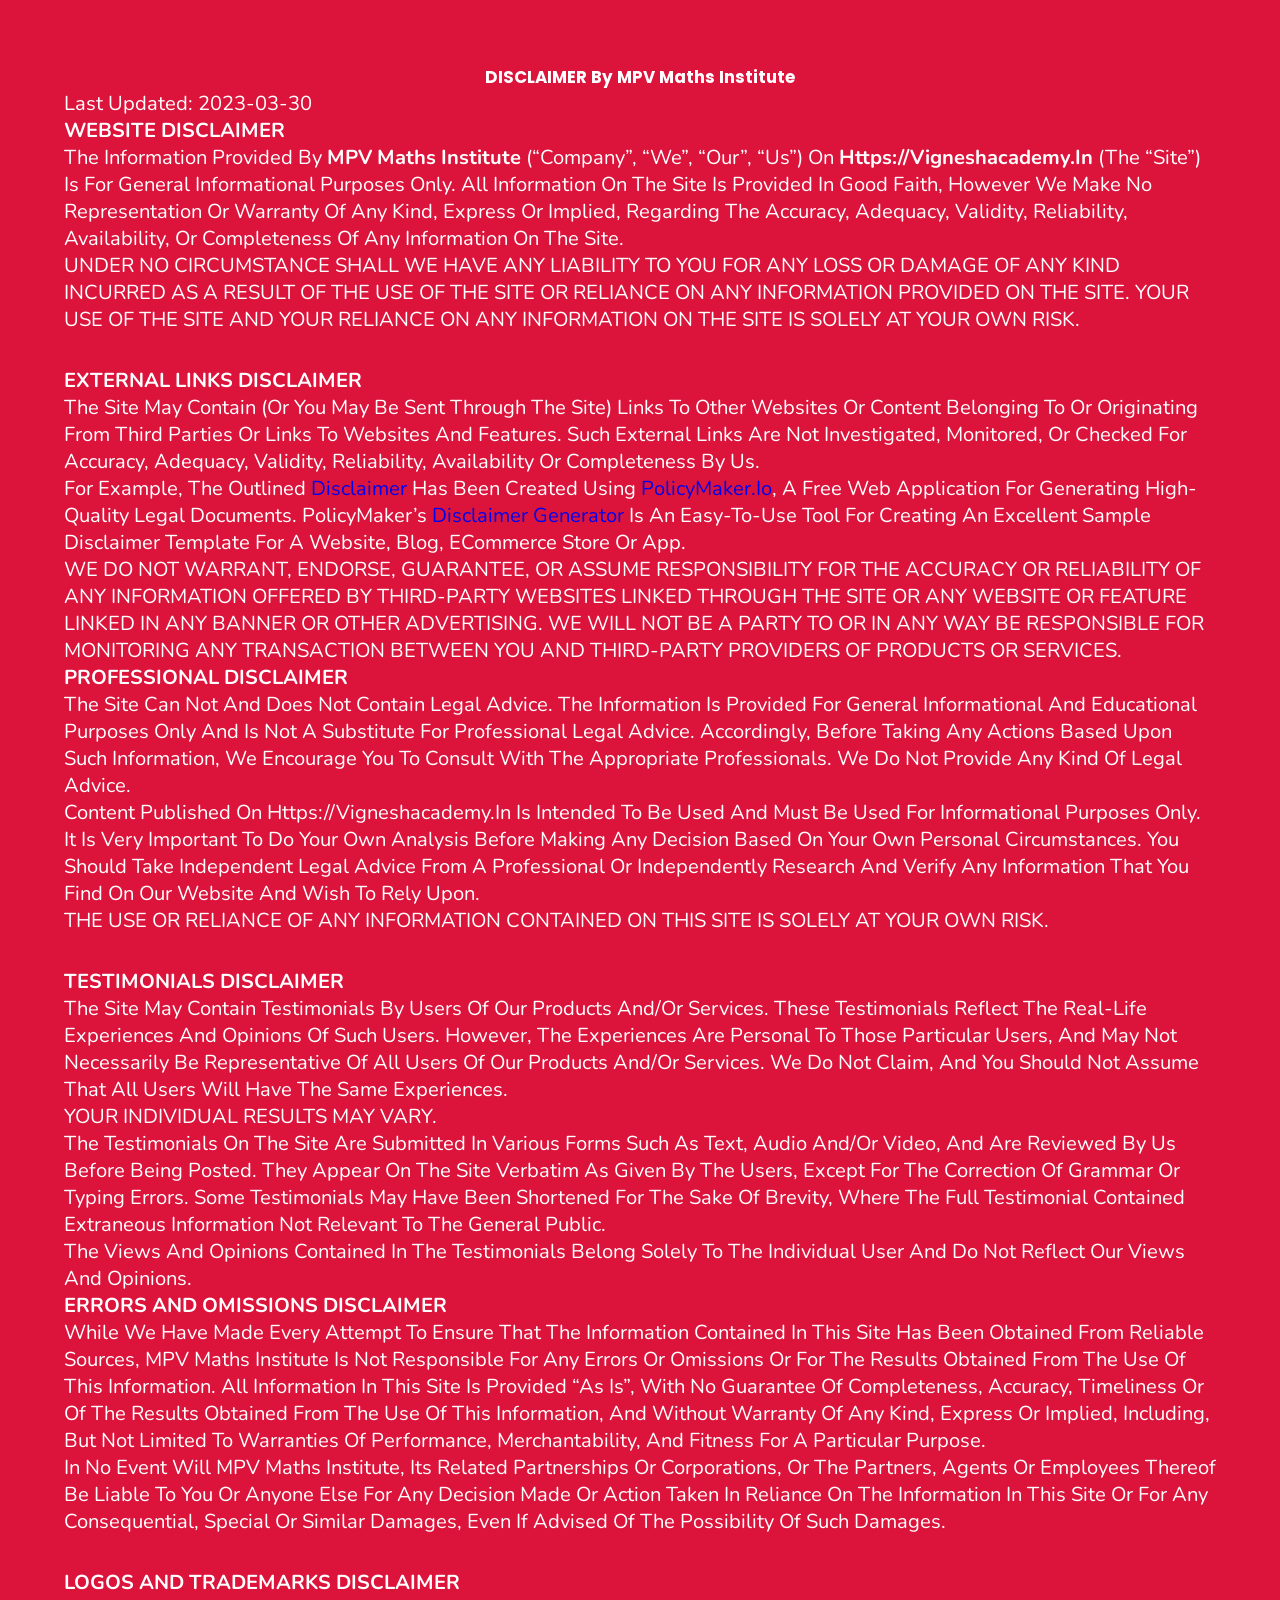
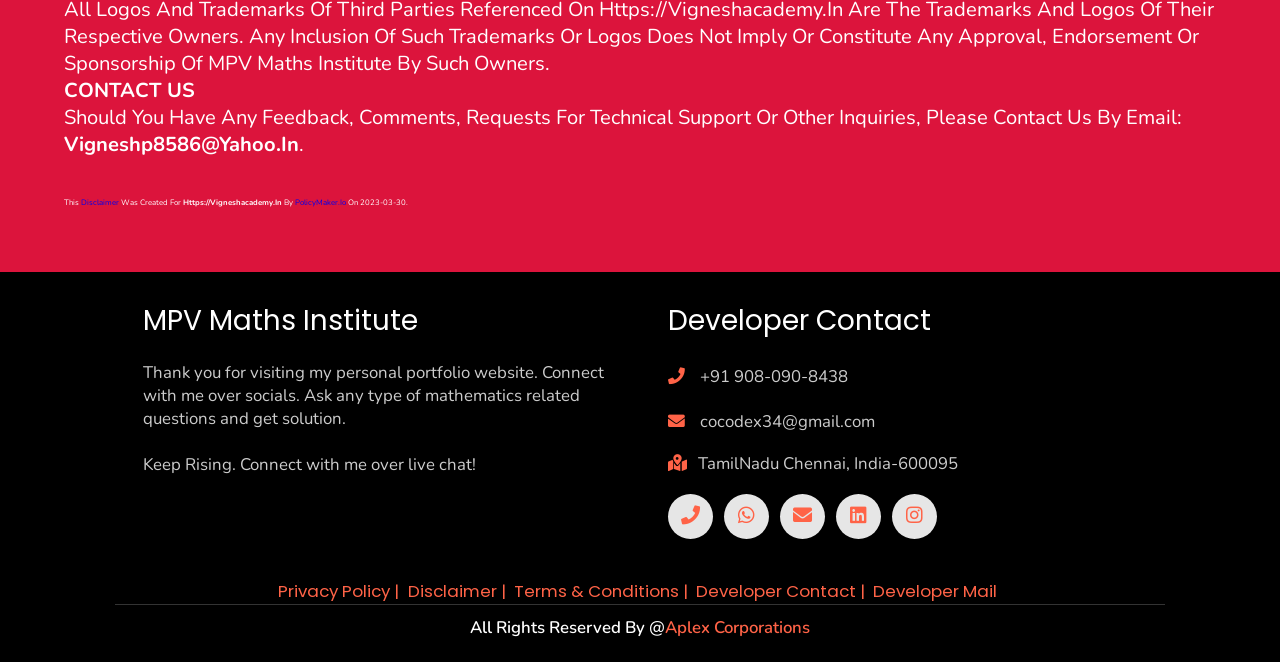
<file: Disclaimer.html>
<!DOCTYPE html>
<html lang="en">
<head>
    <meta charset="UTF-8">
    <meta http-equiv="X-UA-Compatible" content="IE=edge">
    <meta name="viewport" content="width=device-width, initial-scale=1.0">
    <title>Disclaimer Page</title>
    <link rel="stylesheet" href="style.css">
    <link rel="stylesheet" href="https://cdnjs.cloudflare.com/ajax/libs/font-awesome/5.15.3/css/all.min.css"/>
    <link rel="icon" href="images/favicon.ico">

    <style>
        .dis-main{
            padding:5%;
            background-color:crimson;
            color: #fff;
        }
        
    </style>
</head>
<body>
    <div class="dis-main">
        <h2 style="text-align: center;"><b>DISCLAIMER by MPV Maths Institute</b></h2>
        <p>Last updated: 2023-03-30</p>
        <p><b>WEBSITE DISCLAIMER</b></p>
        <p>The information provided by <b>MPV Maths Institute</b> (“Company”, “we”, “our”, “us”) on <b>https://vigneshacademy.in</b> (the “Site”) is for general informational purposes only. All information on the Site is provided in good faith, however we make no representation or warranty of any kind, express or implied, regarding the accuracy, adequacy, validity, reliability, availability, or completeness of any information on the Site.</p>
        <p>UNDER NO CIRCUMSTANCE SHALL WE HAVE ANY LIABILITY TO YOU FOR ANY LOSS OR DAMAGE OF ANY KIND INCURRED AS A RESULT OF THE USE OF THE SITE OR RELIANCE ON ANY INFORMATION PROVIDED ON THE SITE. YOUR USE OF THE SITE AND YOUR RELIANCE ON ANY INFORMATION ON THE SITE IS SOLELY AT YOUR OWN RISK.</p>
        <br>
        <br>
        <p><b>EXTERNAL LINKS DISCLAIMER</b></p>
        <p>The Site may contain (or you may be sent through the Site) links to other websites or content belonging to or originating from third parties or links to websites and features. Such external links are not investigated, monitored, or checked for accuracy, adequacy, validity, reliability, availability or completeness by us.</p>
        <p>For example, the outlined <a href="https://policymaker.io/disclaimer/">Disclaimer</a> has been created using <a href="https://policymaker.io/">PolicyMaker.io</a>, a free web application for generating high-quality legal documents. PolicyMaker’s <a href="https://policymaker.io/disclaimer/">disclaimer generator</a> is an easy-to-use tool for creating an excellent sample Disclaimer template for a website, blog, eCommerce store or app.</p>
        <p>WE DO NOT WARRANT, ENDORSE, GUARANTEE, OR ASSUME RESPONSIBILITY FOR THE ACCURACY OR RELIABILITY OF ANY INFORMATION OFFERED BY THIRD-PARTY WEBSITES LINKED THROUGH THE SITE OR ANY WEBSITE OR FEATURE LINKED IN ANY BANNER OR OTHER ADVERTISING. WE WILL NOT BE A PARTY TO OR IN ANY WAY BE RESPONSIBLE FOR MONITORING ANY TRANSACTION BETWEEN YOU AND THIRD-PARTY PROVIDERS OF PRODUCTS OR SERVICES.</p>
        <p><b>PROFESSIONAL DISCLAIMER</b></p><p>The Site can not and does not contain legal advice. The information is provided for general informational and educational purposes only and is not a substitute for professional legal advice. Accordingly, before taking any actions based upon such information, we encourage you to consult with the appropriate professionals. We do not provide any kind of legal advice.</p> <p>Content published on https://vigneshacademy.in is intended to be used and must be used for informational purposes only. It is very important to do your own analysis before making any decision based on your own personal circumstances. You should take independent legal advice from a professional or independently research and verify any information that you find on our Website and wish to rely upon. </p><p>THE USE OR RELIANCE OF ANY INFORMATION CONTAINED ON THIS SITE IS SOLELY AT YOUR OWN RISK.</p>
         <br>
         <br>
        <p><b>TESTIMONIALS DISCLAIMER</b></p><p>The Site may contain testimonials by users of our products and/or services. These testimonials reflect the real-life experiences and opinions of such users. However, the experiences are personal to those particular users, and may not necessarily be representative of all users of our products and/or services. We do not claim, and you should not assume that all users will have the same experiences.</p> <p>YOUR INDIVIDUAL RESULTS MAY VARY.</p> <p>The testimonials on the Site are submitted in various forms such as text, audio and/or video, and are reviewed by us before being posted. They appear on the Site verbatim as given by the users, except for the correction of grammar or typing errors. Some testimonials may have been shortened for the sake of brevity, where the full testimonial contained extraneous information not relevant to the general public.</p> <p>The views and opinions contained in the testimonials belong solely to the individual user and do not reflect our views and opinions.</p>
        <p><b>ERRORS AND OMISSIONS DISCLAIMER</b></p>
        <p>While we have made every attempt to ensure that the information contained in this site has been obtained from reliable sources, MPV Maths Institute is not responsible for any errors or omissions or for the results obtained from the use of this information. All information in this site is provided “as is”, with no guarantee of completeness, accuracy, timeliness or of the results obtained from the use of this information, and without warranty of any kind, express or implied, including, but not limited to warranties of performance, merchantability, and fitness for a particular purpose.</p> <p>In no event will MPV Maths Institute, its related partnerships or corporations, or the partners, agents or employees thereof be liable to you or anyone else for any decision made or action taken in reliance on the information in this Site or for any consequential, special or similar damages, even if advised of the possibility of such damages.</p>
        <br>
        <br>
        <p><b>LOGOS AND TRADEMARKS DISCLAIMER</b></p>
        <p>All logos and trademarks of third parties referenced on https://vigneshacademy.in are the trademarks and logos of their respective owners. Any inclusion of such trademarks or logos does not imply or constitute any approval, endorsement or sponsorship of MPV Maths Institute by such owners.</p>
        <p><b>CONTACT US</b></p>
        <p>Should you have any feedback, comments, requests for technical support or other inquiries, please contact us by email: <b>vigneshp8586@yahoo.in</b>.</p>
        <p style="margin-top: 5em; font-size: 0.7em;">This <a href="https://policymaker.io/disclaimer/">Disclaimer</a> was created for <b>https://vigneshacademy.in</b> by <a href="https://policymaker.io">PolicyMaker.io</a> on 2023-03-30.</p>
         
    </div>
    
     <!-- footer section starts -->
<section class="footer">

    <div class="box-container">
  
        <div class="box">
            <h3>MPV Maths Institute</h3>
            <p class="foot-text">Thank you for visiting my personal portfolio website. Connect with me over socials. Ask any type of mathematics related questions and get solution. <br/> <br/> Keep Rising. Connect with me over live chat!</p>
        </div>
  
        <div class="box box-2">
            <h3>Developer contact</h3>
            <a href="tel:+919080908438"><p> <i class="fas fa-phone"></i>  +91 908-090-8438</p></a>
            <a href="mailto:cocodex34@gmail.com"><p> <i class="fas fa-envelope"></i>  cocodex34@gmail.com</p></a>
            <p> <i class="fas fa-map-marked-alt"></i>TamilNadu Chennai, India-600095</p>
            <div class="share">
                <a href="tel:+919080908438" class="fas fa-phone" aria-label="phone" target="_blank"></a>
                <a href="https://wa.me/+919080908438" class="fab fa-whatsapp" aria-label="fa-whatsapp" target="_blank"></a>
                <a href="mailto:cocodex34@gmail.com" class="fas fa-envelope" aria-label="Mail" target="_blank"></a>
                <a href="https://www.linkedin.com/in/s-mohammed-usaith-abbas-43a419234/" class="fab fa-linkedin" aria-label="LinkedIn" target="_blank"></a>
                <a href="https://instagram.com/aplex_corporations" class="fab fa-instagram" aria-label="instagram" target="_blank"></a>

            </div>
        </div>
    </div>
    <div class="" style="text-align:center">
        <a href="privacy-policy.html" class="foota">Privacy Policy <span class="footline">|</span> </a>
        <a href="Disclaimer.html" class="foota">Disclaimer <span class="footline">|</span></a>
        <a href="Terms&Conditions.html" class="foota">Terms & Conditions <span class="footline">|</span></a>
        <a href="https://wa.me/+919080908438" class="foota">Developer Contact <span class="footline">|</span></a>
        <a href="mailto:cocodex34@gmail.com" class="foota">Developer Mail </a>
      </div>
  
    <h1 class="credit">All rights reserved by @<a href="https://www.linkedin.com/groups/14197904/">Aplex Corporations</a></h1>
    <!-- <i class="fa fa-heart pulse"></i> Heart Logo -->
  </section>
  <!-- footer section ends -->
</body>
</html>
</file>
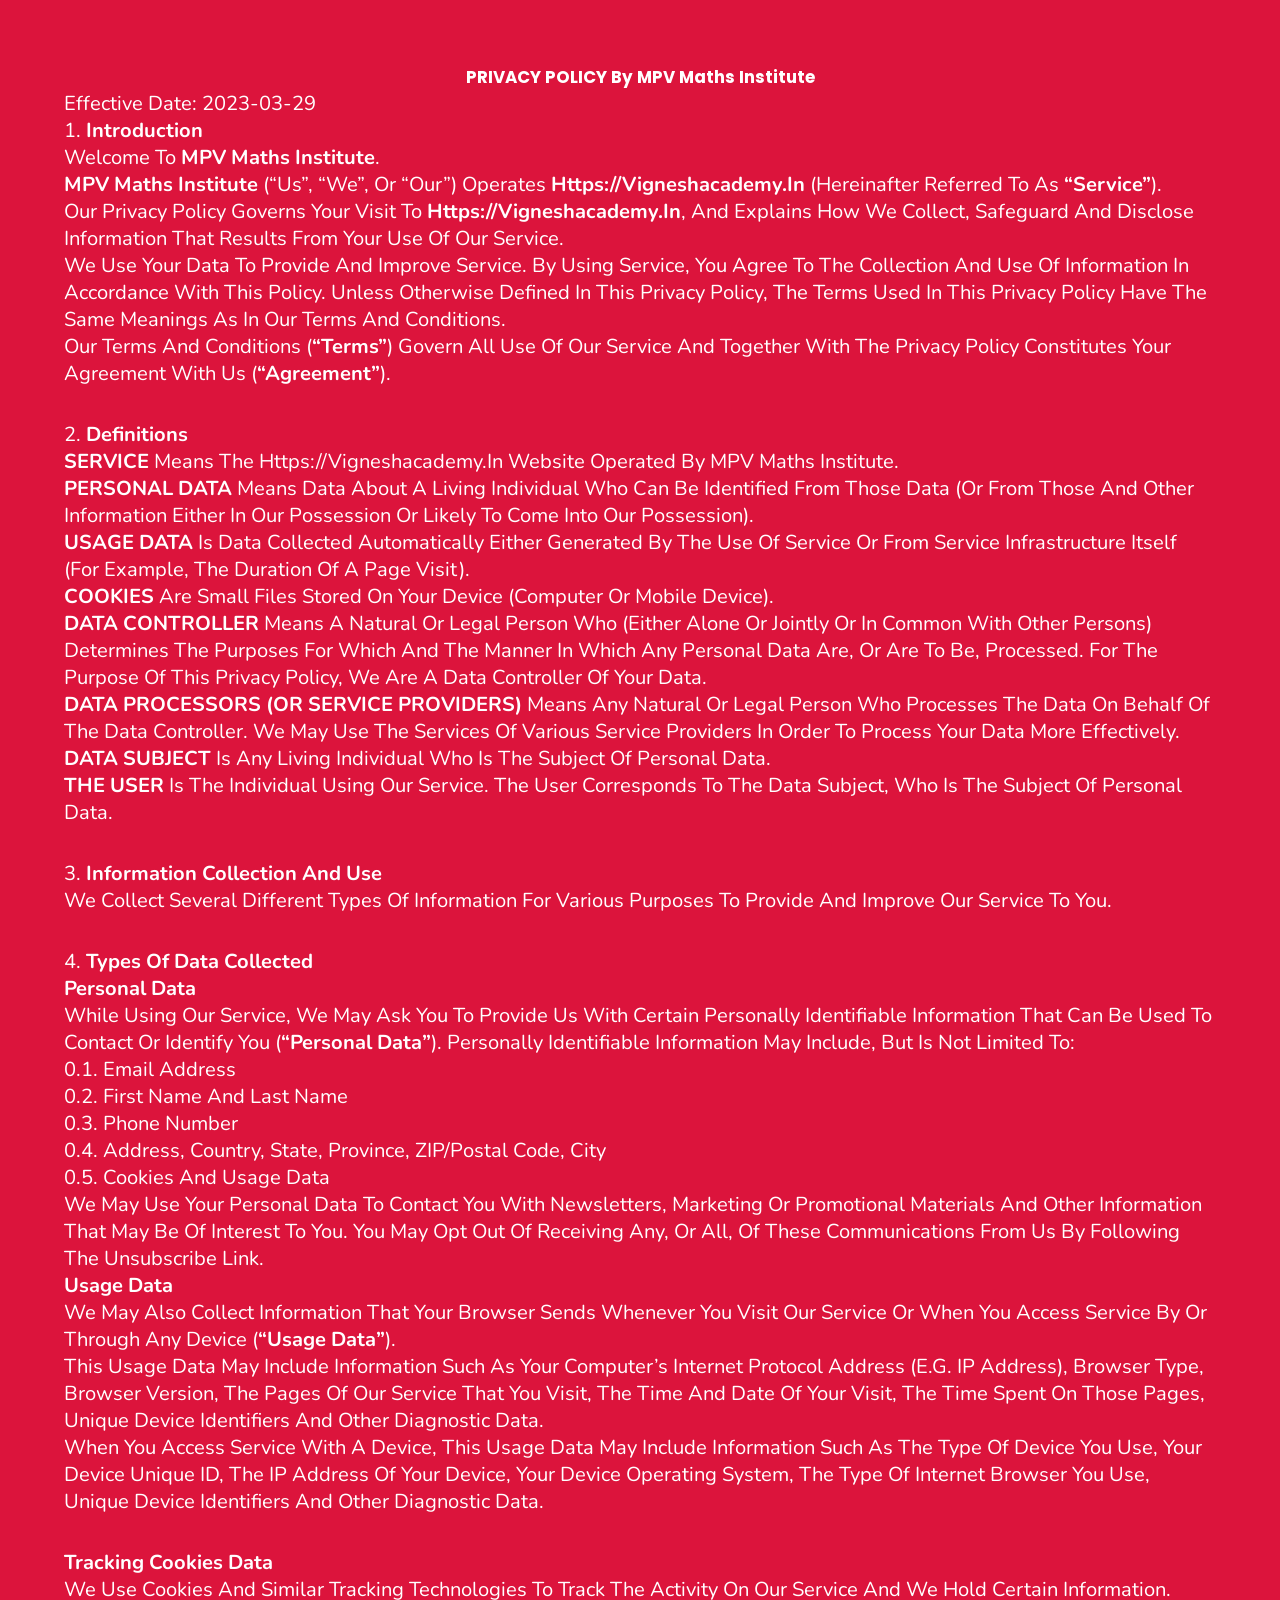
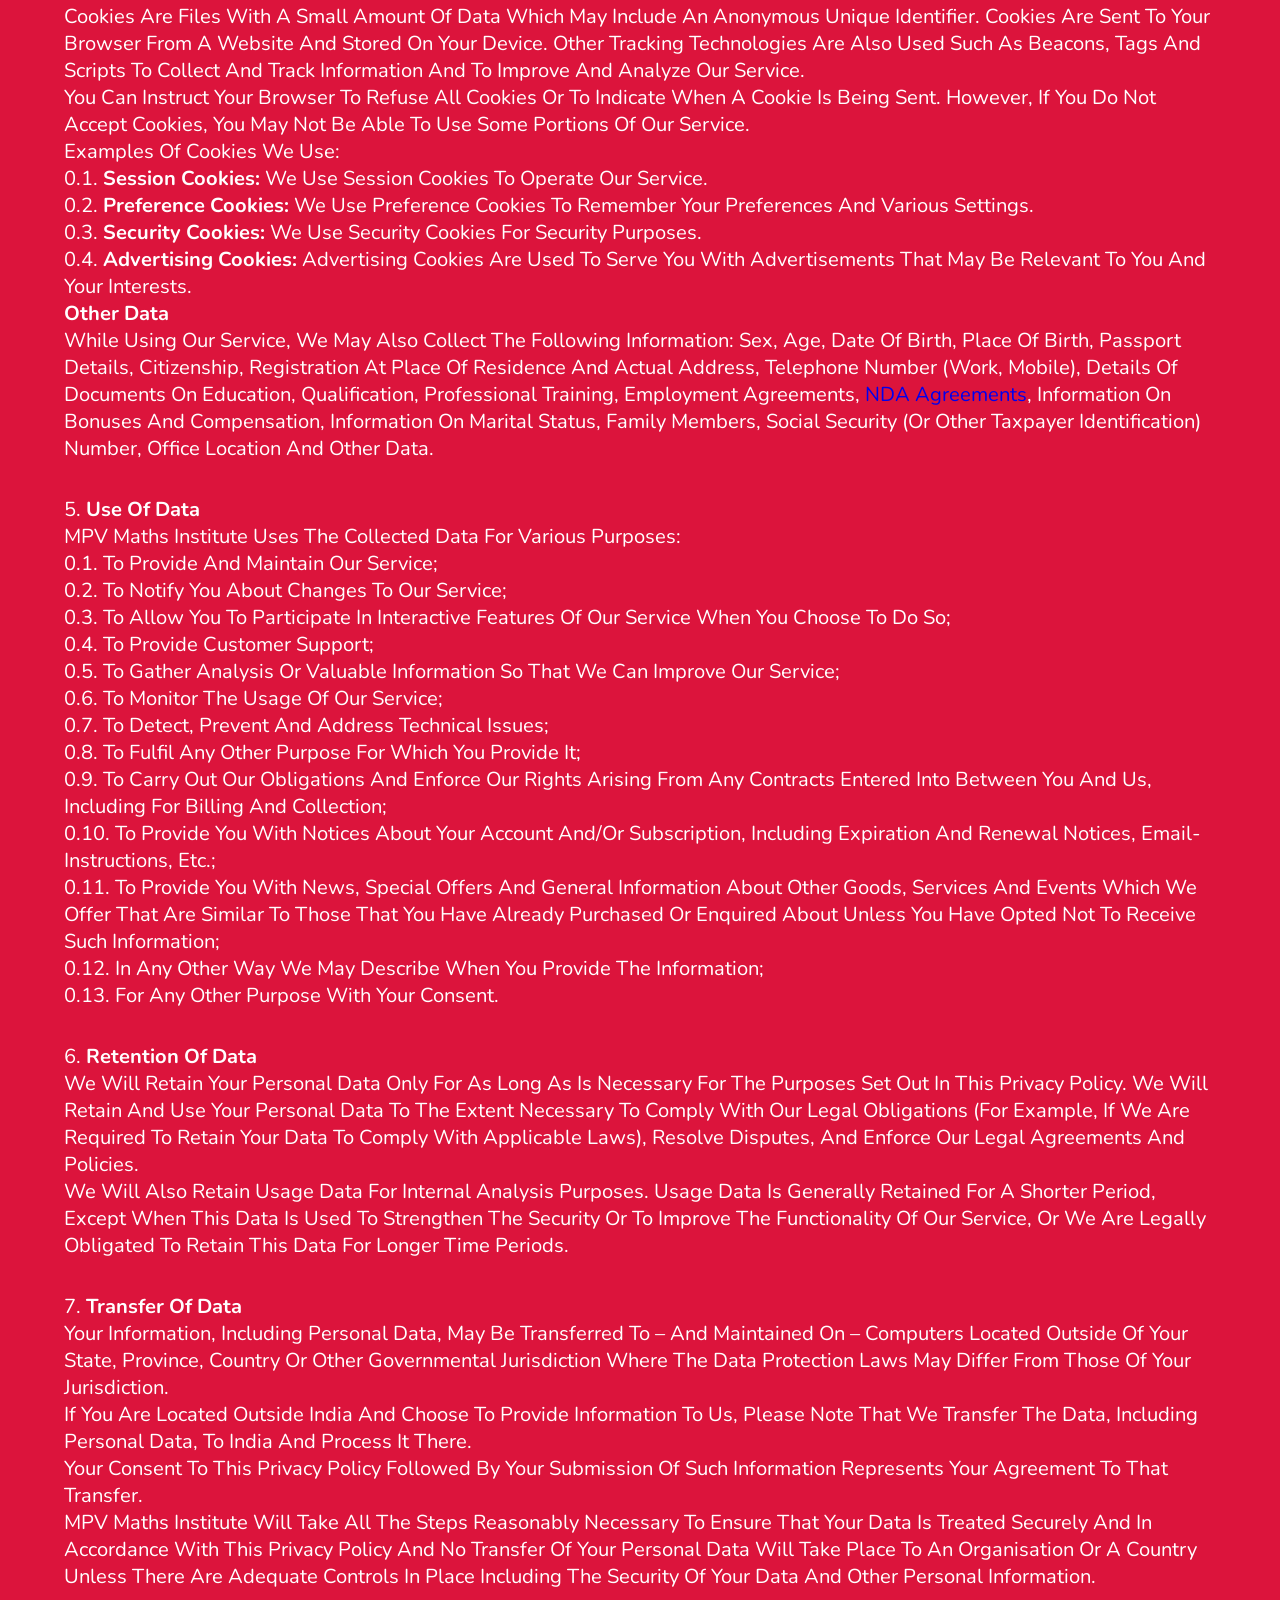
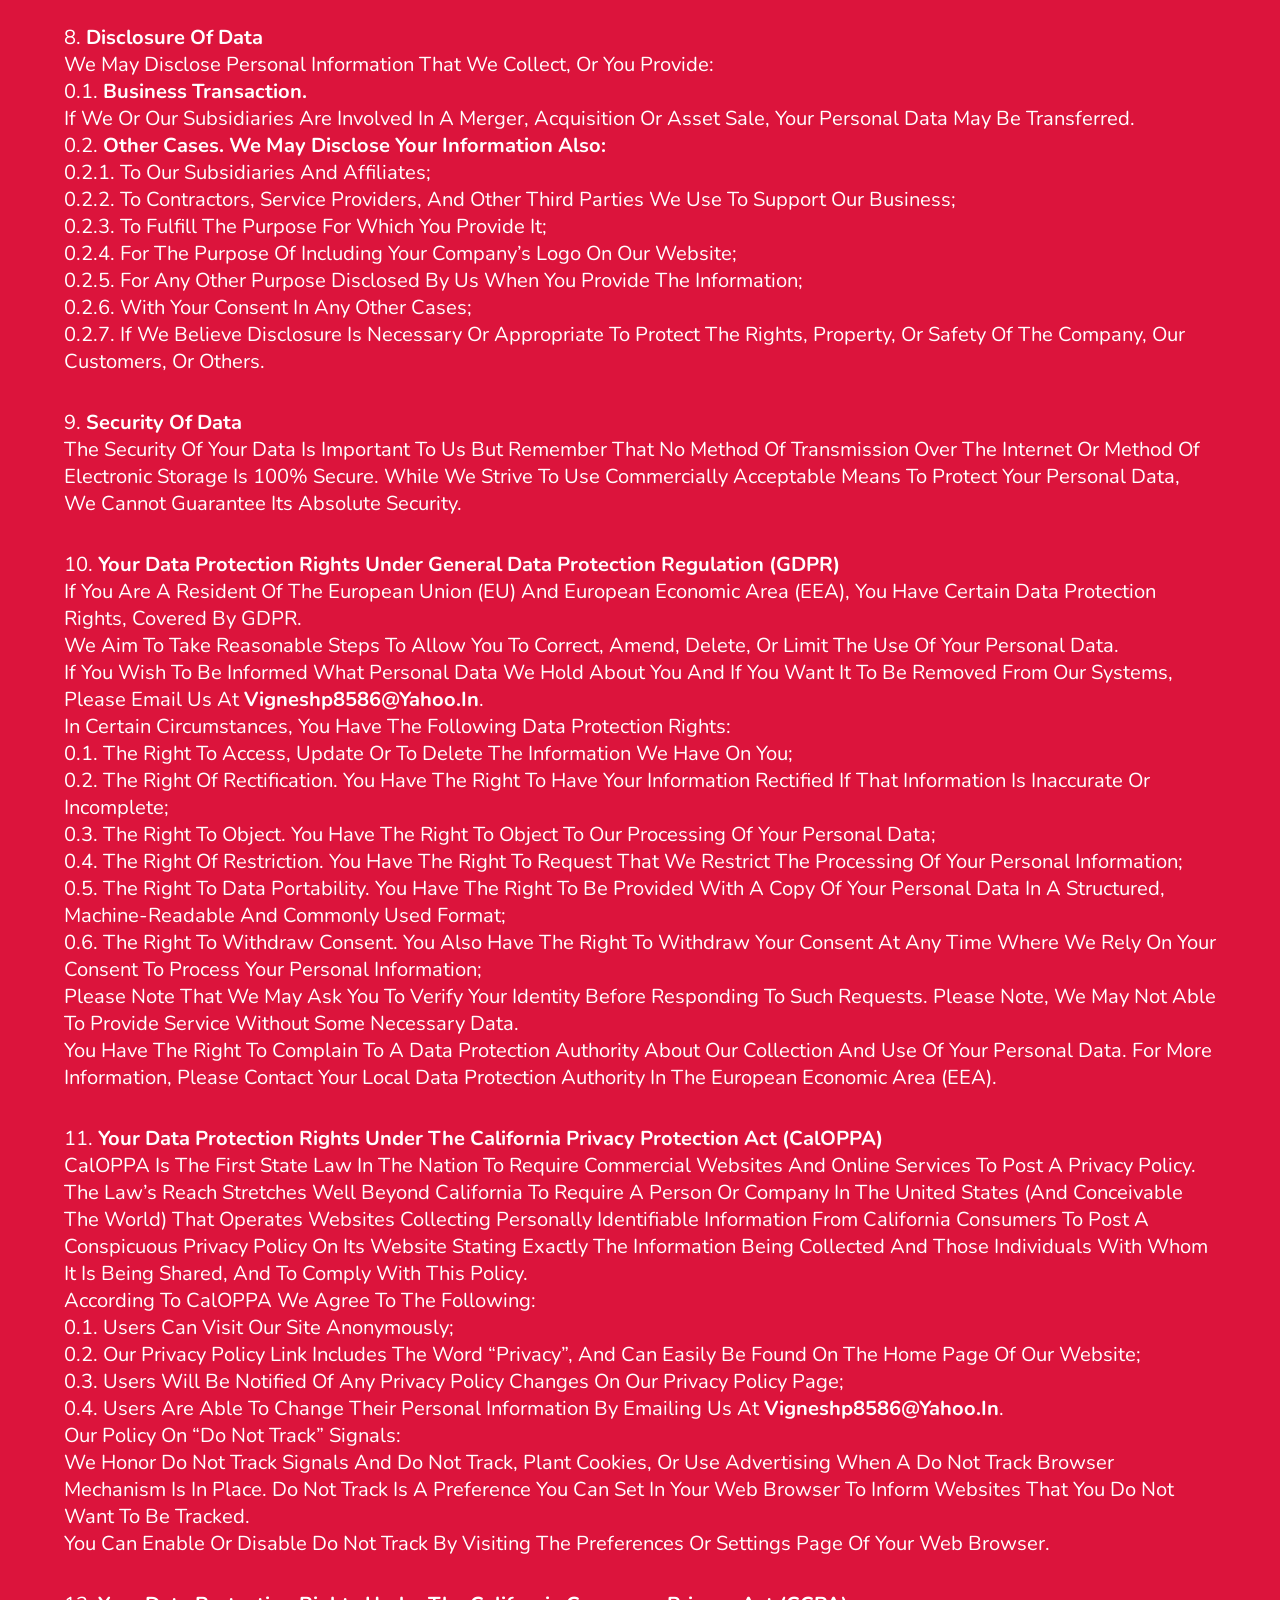
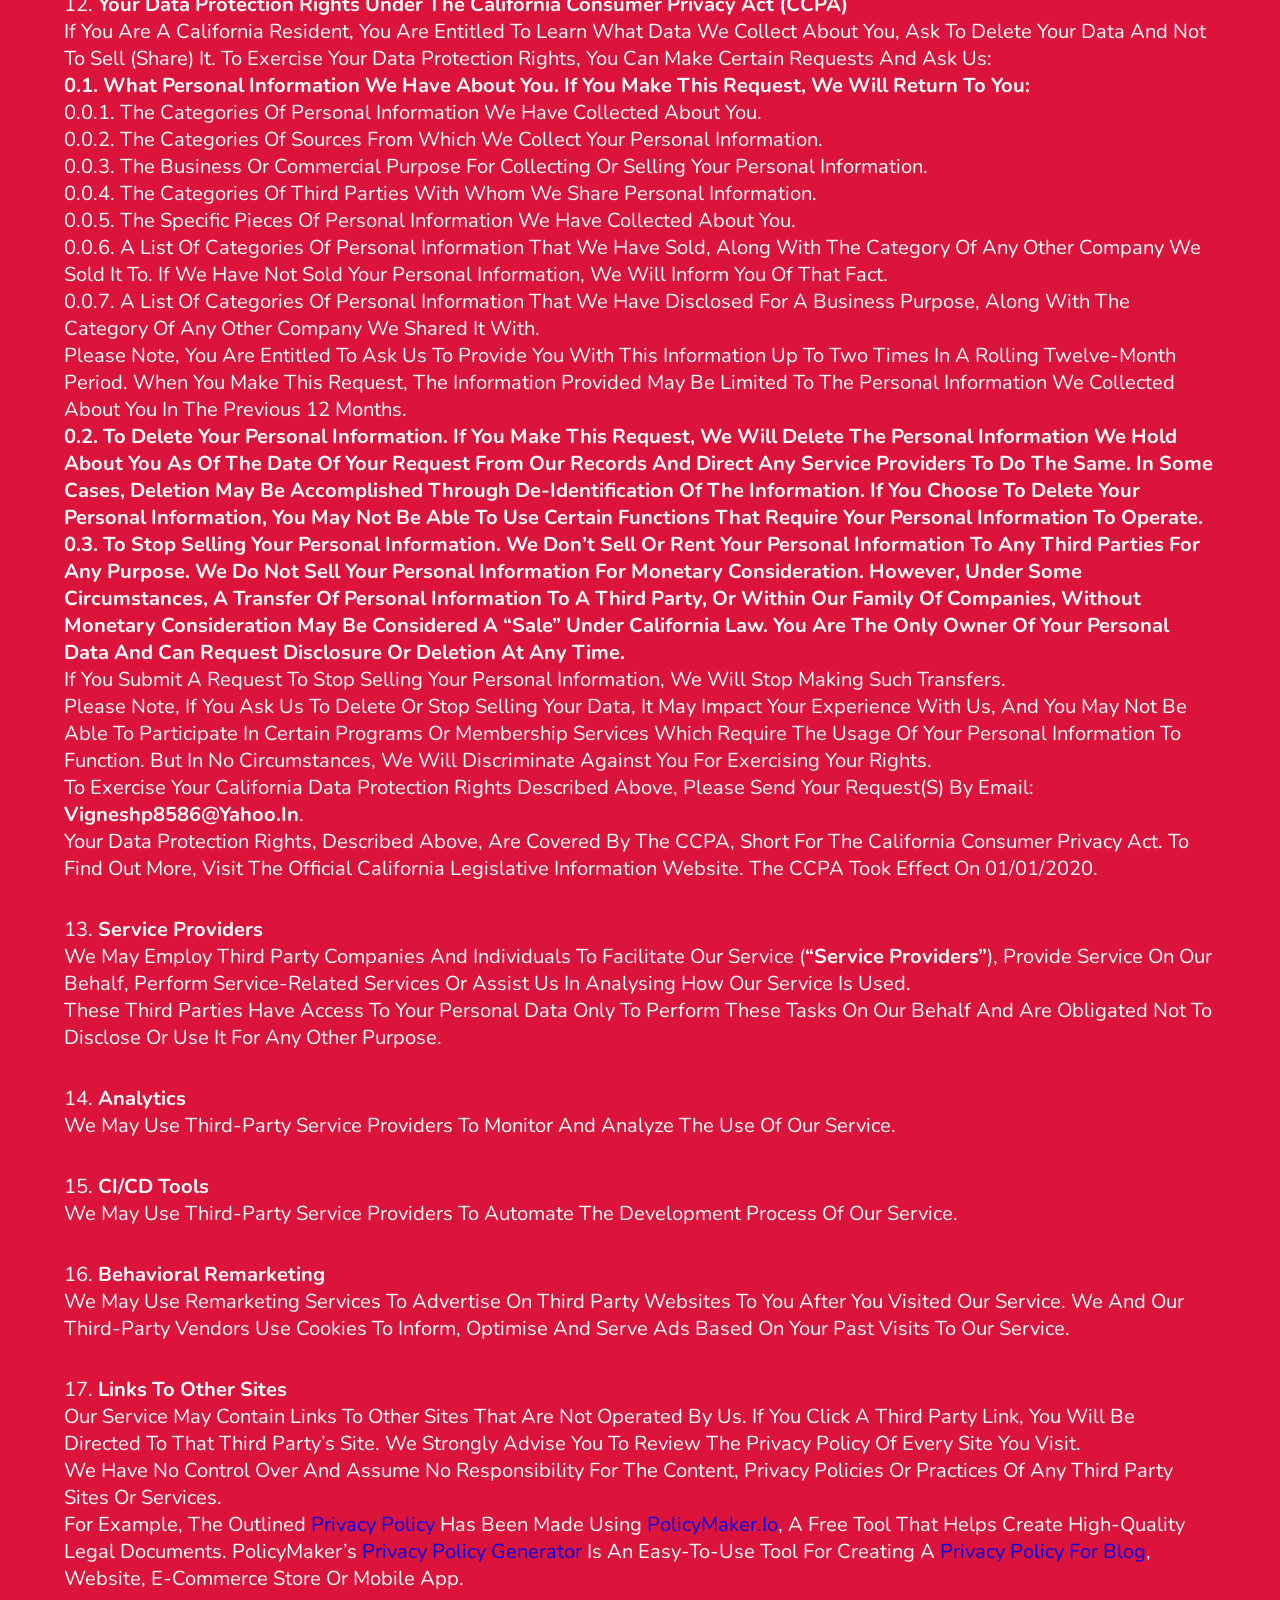
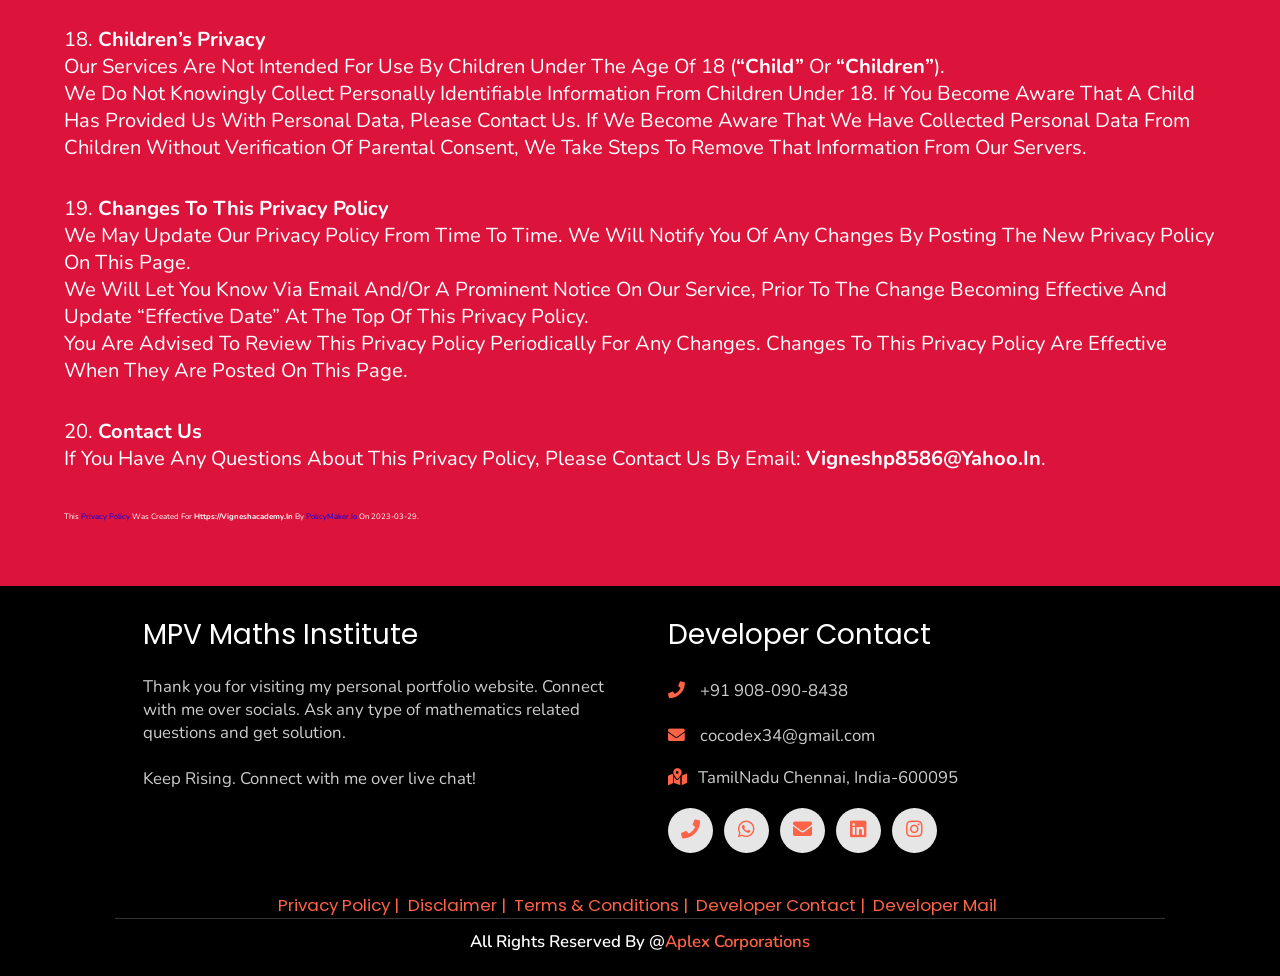
<file: privacy-policy.html>
<!DOCTYPE html>
<html lang="en">
<head>
    <meta charset="UTF-8">
    <meta http-equiv="X-UA-Compatible" content="IE=edge">
    <meta name="viewport" content="width=device-width, initial-scale=1.0">
    <link rel="icon" href="images/favicon.ico">
    <link rel="stylesheet" href="style.css">
    <link rel="stylesheet" href="https://cdnjs.cloudflare.com/ajax/libs/font-awesome/5.15.3/css/all.min.css"/>
    <title>Privacy-policy page</title>
    <style>
        .privacy-main{
            padding:5%;
            background-color:crimson;
            color: #fff;
        }
    </style>
</head>
<body>
<div class="privacy-main">
    <h2 style="text-align: center;"><b>PRIVACY POLICY By MPV Maths Institute</b></h2>
    <p>Effective date: 2023-03-29</p>
    <p>1. <b>Introduction</b></p>
    <p>Welcome to <b> MPV Maths Institute</b>.</p>
    <p><b>MPV Maths Institute</b> (“us”, “we”, or “our”) operates <b>https://vigneshacademy.in</b> (hereinafter referred to as <b>“Service”</b>).</p>
    <p>Our Privacy Policy governs your visit to <b>https://vigneshacademy.in</b>, and explains how we collect, safeguard and disclose information that results from your use of our Service.</p>
    <p>We use your data to provide and improve Service. By using Service, you agree to the collection and use of information in accordance with this policy. Unless otherwise defined in this Privacy Policy, the terms used in this Privacy Policy have the same meanings as in our Terms and Conditions.</p>
    <p>Our Terms and Conditions (<b>“Terms”</b>) govern all use of our Service and together with the Privacy Policy constitutes your agreement with us (<b>“agreement”</b>).</p>
    <br>
    <br>
    <p>2. <b>Definitions</b></p>
    <p><b>SERVICE</b> means the https://vigneshacademy.in website operated by MPV Maths Institute.</p>
    <p><b>PERSONAL DATA</b> means data about a living individual who can be identified from those data (or from those and other information either in our possession or likely to come into our possession).</p>
    <p><b>USAGE DATA</b> is data collected automatically either generated by the use of Service or from Service infrastructure itself (for example, the duration of a page visit).</p>
    <p><b>COOKIES</b> are small files stored on your device (computer or mobile device).</p>
    <p><b>DATA CONTROLLER</b> means a natural or legal person who (either alone or jointly or in common with other persons) determines the purposes for which and the manner in which any personal data are, or are to be, processed. For the purpose of this Privacy Policy, we are a Data Controller of your data.</p>
    <p><b>DATA PROCESSORS (OR SERVICE PROVIDERS)</b> means any natural or legal person who processes the data on behalf of the Data Controller. We may use the services of various Service Providers in order to process your data more effectively.</p> <p><b>DATA SUBJECT</b> is any living individual who is the subject of Personal Data.</p>
    <p><b>THE USER</b> is the individual using our Service. The User corresponds to the Data Subject, who is the subject of Personal Data.</p>
    <br>
    <br>
    <p>3. <b>Information Collection and Use</b></p>
    <p>We collect several different types of information for various purposes to provide and improve our Service to you.</p>
    <br>
    <br>
    <p>4. <b>Types of Data Collected</b></p>
    <p><b>Personal Data</b></p>
    <p>While using our Service, we may ask you to provide us with certain personally identifiable information that can be used to contact or identify you (<b>“Personal Data”</b>). Personally identifiable information may include, but is not limited to:</p>
    <p>0.1. Email address</p>
    <p>0.2. First name and last name</p>
    <p>0.3. Phone number</p>
    <p>0.4. Address, Country, State, Province, ZIP/Postal code, City</p>
    <p>0.5. Cookies and Usage Data</p>
    <p>We may use your Personal Data to contact you with newsletters, marketing or promotional materials and other information that may be of interest to you. You may opt out of receiving any, or all, of these communications from us by following the unsubscribe link.</p>
    <p><b>Usage Data</b></p>
    <p>We may also collect information that your browser sends whenever you visit our Service or when you access Service by or through any device (<b>“Usage Data”</b>).</p>
    <p>This Usage Data may include information such as your computer’s Internet Protocol address (e.g. IP address), browser type, browser version, the pages of our Service that you visit, the time and date of your visit, the time spent on those pages, unique device identifiers and other diagnostic data.</p>
    <p>When you access Service with a device, this Usage Data may include information such as the type of device you use, your device unique ID, the IP address of your device, your device operating system, the type of Internet browser you use, unique device identifiers and other diagnostic data.</p>
    <br>
    <br>
    <p><b>Tracking Cookies Data</b></p>
    <p>We use cookies and similar tracking technologies to track the activity on our Service and we hold certain information.</p>
    <p>Cookies are files with a small amount of data which may include an anonymous unique identifier. Cookies are sent to your browser from a website and stored on your device. Other tracking technologies are also used such as beacons, tags and scripts to collect and track information and to improve and analyze our Service.</p>
    <p>You can instruct your browser to refuse all cookies or to indicate when a cookie is being sent. However, if you do not accept cookies, you may not be able to use some portions of our Service.</p>
    <p>Examples of Cookies we use:</p>
    <p>0.1. <b>Session Cookies:</b> We use Session Cookies to operate our Service.</p>
    <p>0.2. <b>Preference Cookies:</b> We use Preference Cookies to remember your preferences and various settings.</p>
    <p>0.3. <b>Security Cookies:</b> We use Security Cookies for security purposes.</p>
    <p>0.4. <b>Advertising Cookies:</b> Advertising Cookies are used to serve you with advertisements that may be relevant to you and your interests.</p>
    <p><b>Other Data</b></p>
    <p>While using our Service, we may also collect the following information: sex, age, date of birth, place of birth, passport details, citizenship, registration at place of residence and actual address, telephone number (work, mobile), details of documents on education, qualification, professional training, employment agreements, <a href="https://policymaker.io/non-disclosure-agreement/">NDA agreements</a>, information on bonuses and compensation, information on marital status, family members, social security (or other taxpayer identification) number, office location and other data.</p>
    <br>
    <br>
    <p>5. <b>Use of Data</b></p>
    <p>MPV Maths Institute uses the collected data for various purposes:</p>
    <p>0.1. to provide and maintain our Service;</p>
    <p>0.2. to notify you about changes to our Service;</p>
    <p>0.3. to allow you to participate in interactive features of our Service when you choose to do so;</p>
    <p>0.4. to provide customer support;</p>
    <p>0.5. to gather analysis or valuable information so that we can improve our Service;</p>
    <p>0.6. to monitor the usage of our Service;</p>
    <p>0.7. to detect, prevent and address technical issues;</p>
    <p>0.8. to fulfil any other purpose for which you provide it;</p>
    <p>0.9. to carry out our obligations and enforce our rights arising from any contracts entered into between you and us, including for billing and collection;</p>
    <p>0.10. to provide you with notices about your account and/or subscription, including expiration and renewal notices, email-instructions, etc.;</p>
    <p>0.11. to provide you with news, special offers and general information about other goods, services and events which we offer that are similar to those that you have already purchased or enquired about unless you have opted not to receive such information;</p>
    <p>0.12. in any other way we may describe when you provide the information;</p>
    <p>0.13. for any other purpose with your consent.</p>
    <br>
    <br>
    <p>6. <b>Retention of Data</b></p>
    <p>We will retain your Personal Data only for as long as is necessary for the purposes set out in this Privacy Policy. We will retain and use your Personal Data to the extent necessary to comply with our legal obligations (for example, if we are required to retain your data to comply with applicable laws), resolve disputes, and enforce our legal agreements and policies.</p>
    <p>We will also retain Usage Data for internal analysis purposes. Usage Data is generally retained for a shorter period, except when this data is used to strengthen the security or to improve the functionality of our Service, or we are legally obligated to retain this data for longer time periods.</p>
    <br>
    <br>
    <p>7. <b>Transfer of Data</b></p>
    <p>Your information, including Personal Data, may be transferred to – and maintained on – computers located outside of your state, province, country or other governmental jurisdiction where the data protection laws may differ from those of your jurisdiction.</p>
    <p>If you are located outside India and choose to provide information to us, please note that we transfer the data, including Personal Data, to India and process it there.</p>
    <p>Your consent to this Privacy Policy followed by your submission of such information represents your agreement to that transfer.</p>
    <p>MPV Maths Institute will take all the steps reasonably necessary to ensure that your data is treated securely and in accordance with this Privacy Policy and no transfer of your Personal Data will take place to an organisation or a country unless there are adequate controls in place including the security of your data and other personal information.</p>
    <br>
    <br>
    <p>8. <b>Disclosure of Data</b></p>
    <p>We may disclose personal information that we collect, or you provide:</p>
    <p>0.1. <b>Business Transaction.</b></p><p>If we or our subsidiaries are involved in a merger, acquisition or asset sale, your Personal Data may be transferred.</p><p>0.2. <b>Other cases. We may disclose your information also:</b></p><p>0.2.1. to our subsidiaries and affiliates;</p><p>0.2.2. to contractors, service providers, and other third parties we use to support our business;</p><p>0.2.3. to fulfill the purpose for which you provide it;</p><p>0.2.4. for the purpose of including your company’s logo on our website;</p><p>0.2.5. for any other purpose disclosed by us when you provide the information;</p><p>0.2.6. with your consent in any other cases;</p><p>0.2.7. if we believe disclosure is necessary or appropriate to protect the rights, property, or safety of the Company, our customers, or others.</p>
    <br>
    <br>
    <p>9. <b>Security of Data</b></p>
    <p>The security of your data is important to us but remember that no method of transmission over the Internet or method of electronic storage is 100% secure. While we strive to use commercially acceptable means to protect your Personal Data, we cannot guarantee its absolute security.</p>
    <br>
    <br>
    <p>10. <b>Your Data Protection Rights Under General Data Protection Regulation (GDPR)
    </b></p>
    <p>If you are a resident of the European Union (EU) and European Economic Area (EEA), you have certain data protection rights, covered by GDPR.</p>
    <p>We aim to take reasonable steps to allow you to correct, amend, delete, or limit the use of your Personal Data.</p>
    <p> If you wish to be informed what Personal Data we hold about you and if you want it to be removed from our systems, please email us at <b>vigneshp8586@yahoo.in</b>.</p>
    <p>In certain circumstances, you have the following data protection rights:</p>
    <p>0.1. the right to access, update or to delete the information we have on you;</p>
    <p>0.2. the right of rectification. You have the right to have your information rectified if that information is inaccurate or incomplete;</p>
    <p>0.3. the right to object. You have the right to object to our processing of your Personal Data;</p>
    <p>0.4. the right of restriction. You have the right to request that we restrict the processing of your personal information;</p>
    <p>0.5. the right to data portability. You have the right to be provided with a copy of your Personal Data in a structured, machine-readable and commonly used format;</p>
    <p>0.6. the right to withdraw consent. You also have the right to withdraw your consent at any time where we rely on your consent to process your personal information;</p>
    <p>Please note that we may ask you to verify your identity before responding to such requests. Please note, we may not able to provide Service without some necessary data.</p>
    <p>You have the right to complain to a Data Protection Authority about our collection and use of your Personal Data. For more information, please contact your local data protection authority in the European Economic Area (EEA).</p>
    <br>
    <br>
    <p>11. <b>Your Data Protection Rights under the California Privacy Protection Act (CalOPPA)</b></p>
    <p>CalOPPA is the first state law in the nation to require commercial websites and online services to post a privacy policy. The law’s reach stretches well beyond California to require a person or company in the United States (and conceivable the world) that operates websites collecting personally identifiable information from California consumers to post a conspicuous privacy policy on its website stating exactly the information being collected and those individuals with whom it is being shared, and to comply with this policy.</p>
    <p>According to CalOPPA we agree to the following:</p>
    <p>0.1. users can visit our site anonymously;</p>
    <p>0.2. our Privacy Policy link includes the word “Privacy”, and can easily be found on the home page of our website;</p>
    <p>0.3. users will be notified of any privacy policy changes on our Privacy Policy Page;</p>
    <p>0.4. users are able to change their personal information by emailing us at <b>vigneshp8586@yahoo.in</b>.</p>
    <p>Our Policy on “Do Not Track” Signals:</p>
    <p>We honor Do Not Track signals and do not track, plant cookies, or use advertising when a Do Not Track browser mechanism is in place. Do Not Track is a preference you can set in your web browser to inform websites that you do not want to be tracked.</p>
    <p>You can enable or disable Do Not Track by visiting the Preferences or Settings page of your web browser.</p>
    <br>
    <br>
    <p>12. <b>Your Data Protection Rights under the California Consumer Privacy Act (CCPA)</b></p>
    <p>If you are a California resident, you are entitled to learn what data we collect about you, ask to delete your data and not to sell (share) it. To exercise your data protection rights, you can make certain requests and ask us:</p>
    <p><b>0.1. What personal information we have about you. If you make this request, we will return to you:</b></p>
    <p>0.0.1. The categories of personal information we have collected about you.</p>
    <p>0.0.2. The categories of sources from which we collect your personal information.</p>
    <p>0.0.3. The business or commercial purpose for collecting or selling your personal information.</p>
    <p>0.0.4. The categories of third parties with whom we share personal information.</p>
    <p>0.0.5. The specific pieces of personal information we have collected about you.</p>
    <p>0.0.6. A list of categories of personal information that we have sold, along with the category of any other company we sold it to. If we have not sold your personal information, we will inform you of that fact.</p>
    <p>0.0.7. A list of categories of personal information that we have disclosed for a business purpose, along with the category of any other company we shared it with.</p>
    <p>Please note, you are entitled to ask us to provide you with this information up to two times in a rolling twelve-month period. When you make this request, the information provided may be limited to the personal information we collected about you in the previous 12 months.</p>
    <p><b>0.2. To delete your personal information. If you make this request, we will delete the personal information we hold about you as of the date of your request from our records and direct any service providers to do the same. In some cases, deletion may be accomplished through de-identification of the information. If you choose to delete your personal information, you may not be able to use certain functions that require your personal information to operate.</b></p>
    <p><b>0.3. To stop selling your personal information. We don’t sell or rent your personal information to any third parties for any purpose. We do not sell your personal information for monetary consideration. However, under some circumstances, a transfer of personal information to a third party, or within our family of companies, without monetary consideration may be considered a “sale” under California law. You are the only owner of your Personal Data and can request disclosure or deletion at any time.</b></p>
    <p>If you submit a request to stop selling your personal information, we will stop making such transfers.</p>
    <p>Please note, if you ask us to delete or stop selling your data, it may impact your experience with us, and you may not be able to participate in certain programs or membership services which require the usage of your personal information to function. But in no circumstances, we will discriminate against you for exercising your rights.</p>
    <p>To exercise your California data protection rights described above, please send your request(s) by email: <b>vigneshp8586@yahoo.in</b>.</p>
    <p>Your data protection rights, described above, are covered by the CCPA, short for the California Consumer Privacy Act. To find out more, visit the official California Legislative Information website. The CCPA took effect on 01/01/2020.</p>
    <br>
    <br>
    <p>13. <b>Service Providers</b></p>
    <p>We may employ third party companies and individuals to facilitate our Service (<b>“Service Providers”</b>), provide Service on our behalf, perform Service-related services or assist us in analysing how our Service is used.</p>
    <p>These third parties have access to your Personal Data only to perform these tasks on our behalf and are obligated not to disclose or use it for any other purpose.</p>
    <br>
    <br>
    <p>14. <b>Analytics</b></p>
    <p>We may use third-party Service Providers to monitor and analyze the use of our Service.</p>
    <br>
    <br>
    <p>15. <b>CI/CD tools</b></p>
    <p>We may use third-party Service Providers to automate the development process of our Service.</p>
    <br>
    <br>
    <p>16. <b>Behavioral Remarketing</b></p>
    <p>We may use remarketing services to advertise on third party websites to you after you visited our Service. We and our third-party vendors use cookies to inform, optimise and serve ads based on your past visits to our Service.</p>
    <br>
    <br>
    <p>17. <b>Links to Other Sites</b></p>
    <p>Our Service may contain links to other sites that are not operated by us. If you click a third party link, you will be directed to that third party’s site. We strongly advise you to review the Privacy Policy of every site you visit.</p>
    <p>We have no control over and assume no responsibility for the content, privacy policies or practices of any third party sites or services.</p>
    <p>For example, the outlined <a href="https://policymaker.io/privacy-policy/">privacy policy</a> has been made using <a href="https://policymaker.io/">PolicyMaker.io</a>, a free tool that helps create high-quality legal documents. PolicyMaker’s <a href="https://policymaker.io/privacy-policy/">privacy policy generator</a> is an easy-to-use tool for creating a <a href="https://policymaker.io/blog-privacy-policy/">privacy policy for blog</a>, website, e-commerce store or mobile app.</p>
    <br>
    <br>
    <p>18. <b><b>Children’s Privacy</b></b></p>
    <p>Our Services are not intended for use by children under the age of 18 (<b>“Child”</b> or <b>“Children”</b>).</p>
    <p>We do not knowingly collect personally identifiable information from Children under 18. If you become aware that a Child has provided us with Personal Data, please contact us. If we become aware that we have collected Personal Data from Children without verification of parental consent, we take steps to remove that information from our servers.</p>
    <br>
    <br>
    <p>19. <b>Changes to This Privacy Policy</b></p>
    <p>We may update our Privacy Policy from time to time. We will notify you of any changes by posting the new Privacy Policy on this page.</p>
    <p>We will let you know via email and/or a prominent notice on our Service, prior to the change becoming effective and update “effective date” at the top of this Privacy Policy.</p>
    <p>You are advised to review this Privacy Policy periodically for any changes. Changes to this Privacy Policy are effective when they are posted on this page.</p>
    <br>
    <br>
    <p>20. <b>Contact Us</b></p>
    <p>If you have any questions about this Privacy Policy, please contact us by email: <b>vigneshp8586@yahoo.in</b>.</p>
    <p style="margin-top: 5em; font-size: 0.7em;">This <a href="https://policymaker.io/privacy-policy/">Privacy Policy</a> was created for <b>https://vigneshacademy.in</b> by <a href="https://policymaker.io">PolicyMaker.io</a> on 2023-03-29.</p>
 
</div>

           

     <!-- footer section starts -->
<section class="footer">

    <div class="box-container">
  
        <div class="box">
            <h3>MPV Maths Institute</h3>
            <p class="foot-text">Thank you for visiting my personal portfolio website. Connect with me over socials. Ask any type of mathematics related questions and get solution. <br/> <br/> Keep Rising. Connect with me over live chat!</p>
        </div>
  

  
        <div class="box box-2">
            <h3>Developer contact</h3>
            <a href="tel:+919080908438"><p> <i class="fas fa-phone"></i>  +91 908-090-8438</p></a>
            <a href="mailto:cocodex34@gmail.com"><p> <i class="fas fa-envelope"></i>  cocodex34@gmail.com</p></a>
            <p> <i class="fas fa-map-marked-alt"></i>TamilNadu Chennai, India-600095</p>
            <div class="share">
                <a href="tel:+9080908438" class="fas fa-phone" aria-label="phone" target="_blank"></a>
                <a href="https://wa.me/+919080908438" class="fab fa-whatsapp" aria-label="fa-whatsapp" target="_blank"></a>
                <a href="mailto:cocodex34@gmail.com" class="fas fa-envelope" aria-label="Mail" target="_blank"></a>
                <a href="https://www.linkedin.com/in/s-mohammed-usaith-abbas-43a419234/" class="fab fa-linkedin" aria-label="LinkedIn" target="_blank"></a>
                <a href="https://instagram.com/aplex_corporations" class="fab fa-instagram" aria-label="instagram" target="_blank"></a>
            </div>
        </div>
    </div>
    <div class="" style="text-align:center">
        <a href="privacy-policy.html" class="foota">Privacy Policy <span class="footline">|</span> </a>
        <a href="Disclaimer.html" class="foota">Disclaimer <span class="footline">|</span></a>
        <a href="Terms&Conditions.html" class="foota">Terms & Conditions <span class="footline">|</span></a>
        <a href="https://wa.me/+919080908438" class="foota">Developer Contact <span class="footline">|</span></a>
        <a href="mailto:cocodex34@gmail.com" class="foota">Developer Mail </a>
      </div>
  
    <h1 class="credit">All rights reserved by @<a href="https://www.linkedin.com/groups/14197904/">Aplex Corporations</a></h1>
    <!-- <i class="fa fa-heart pulse"></i> Heart Logo -->
  </section>
  <!-- footer section ends -->
</body>
</html>
</file>
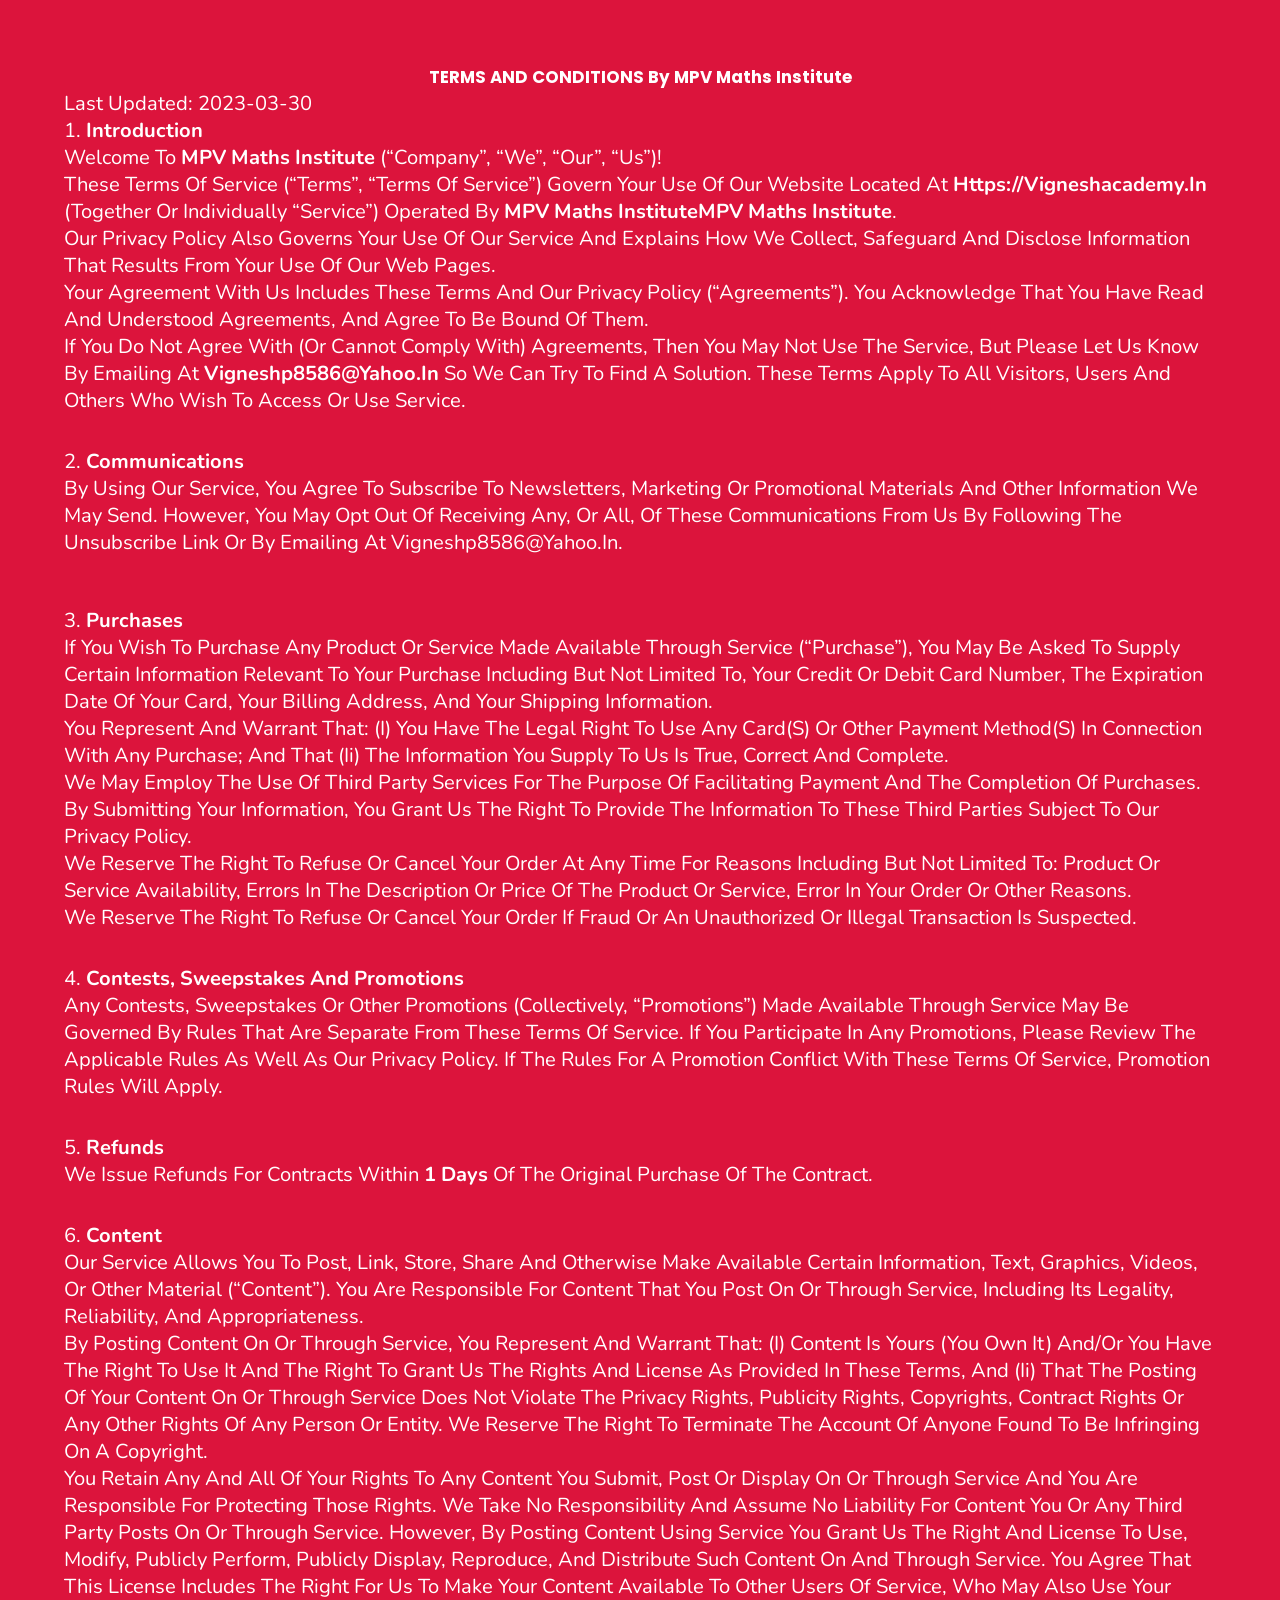
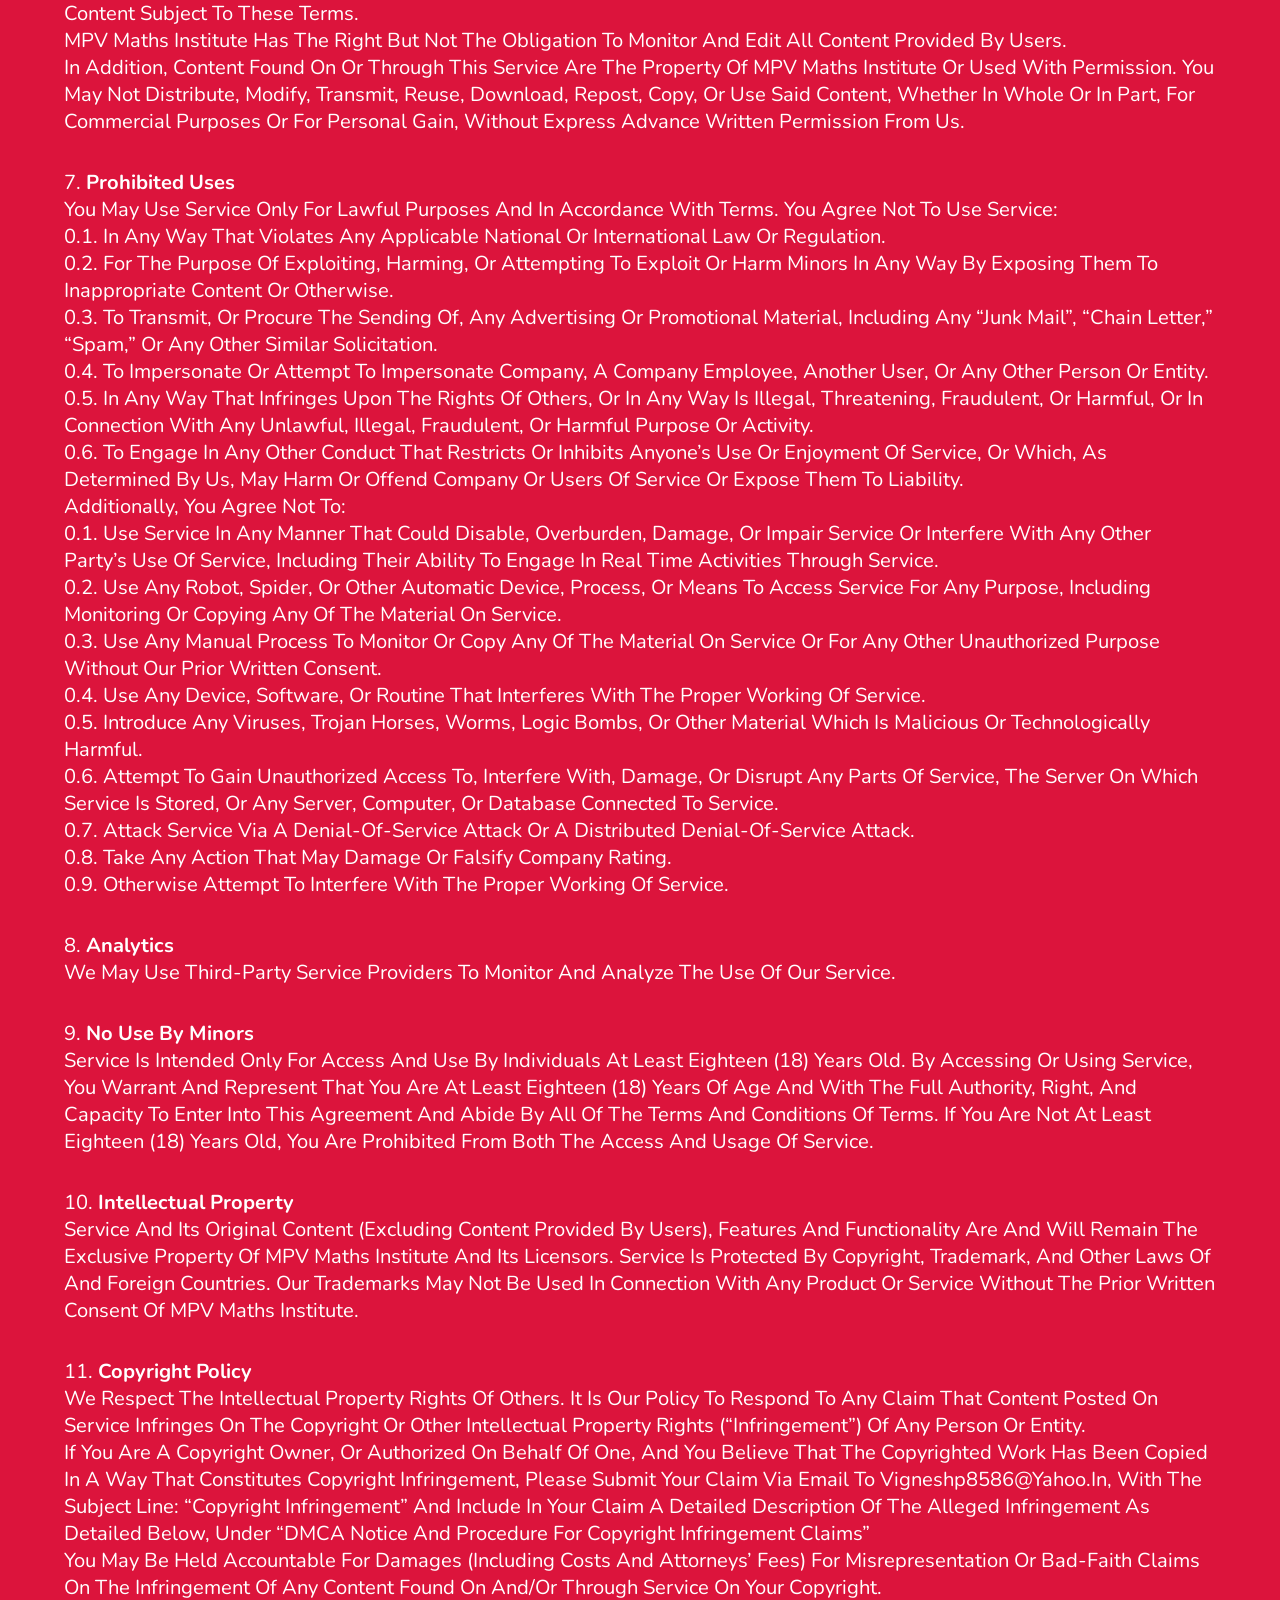
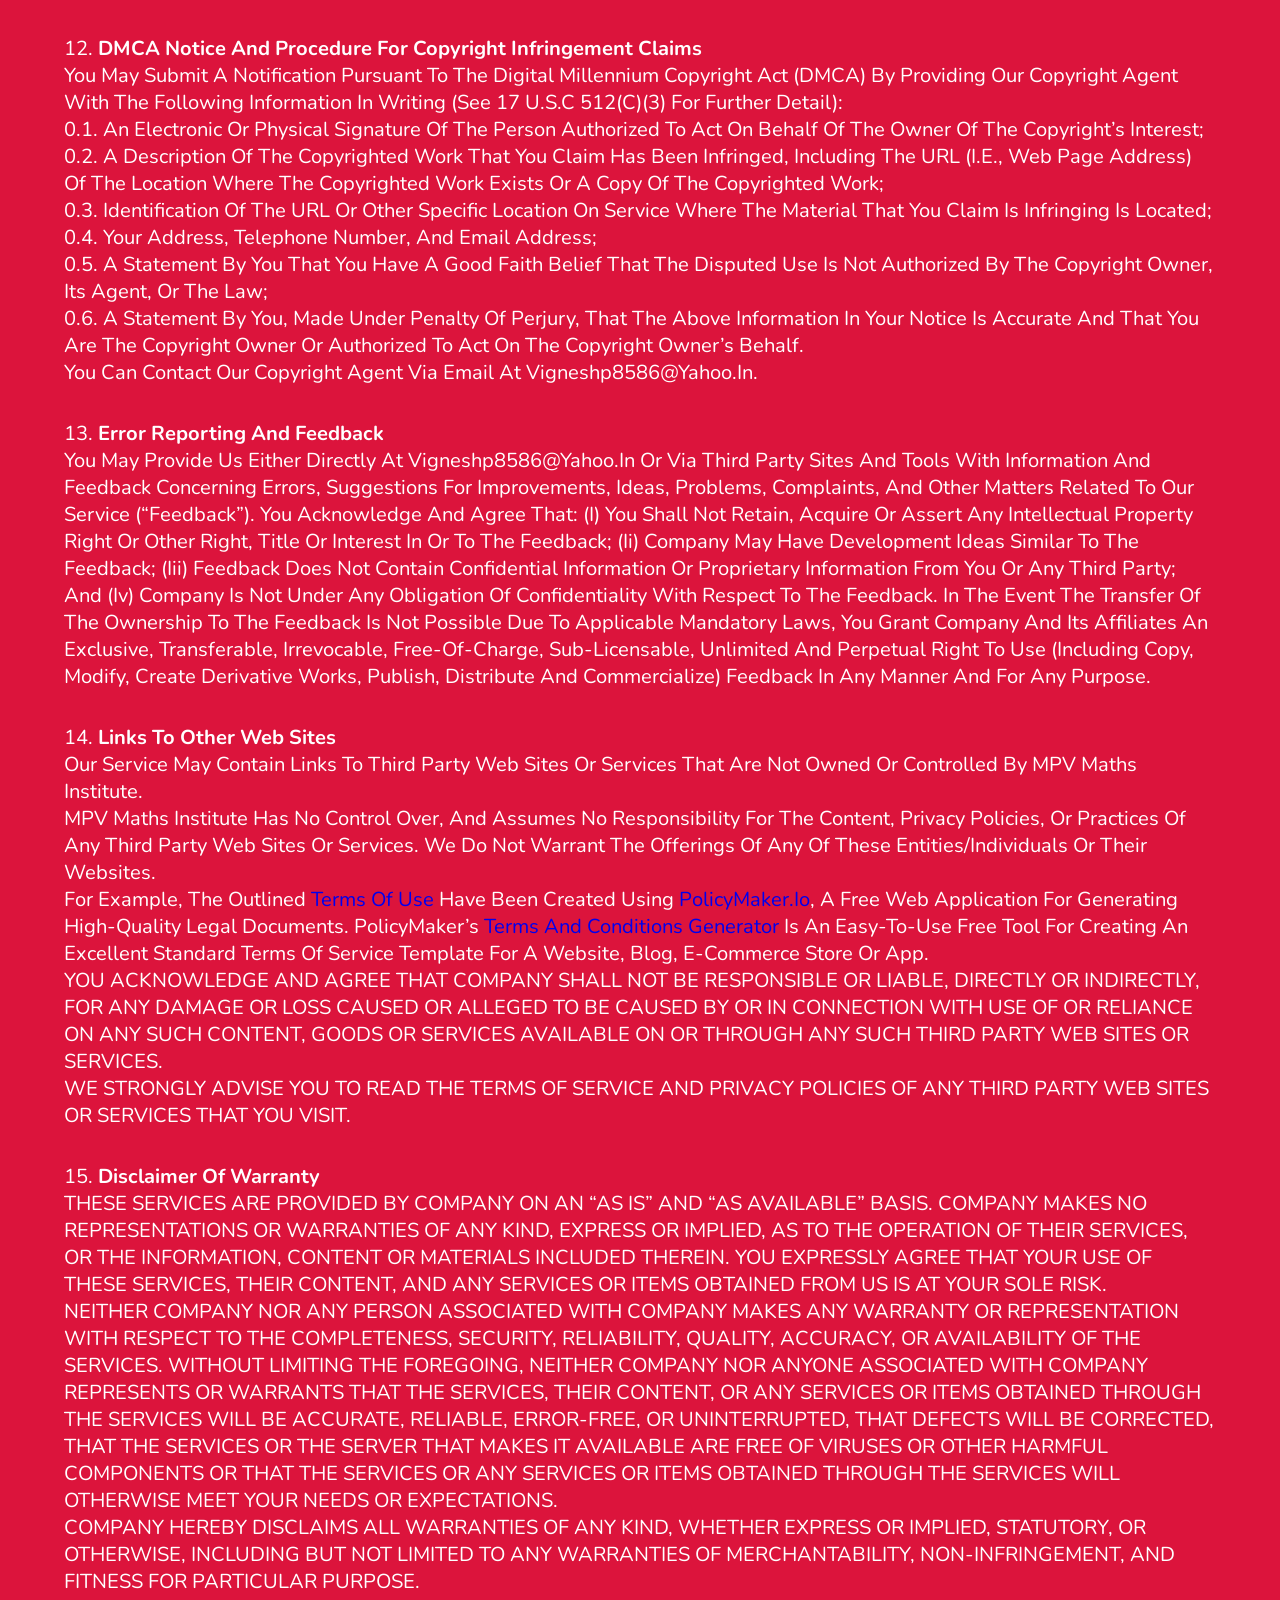
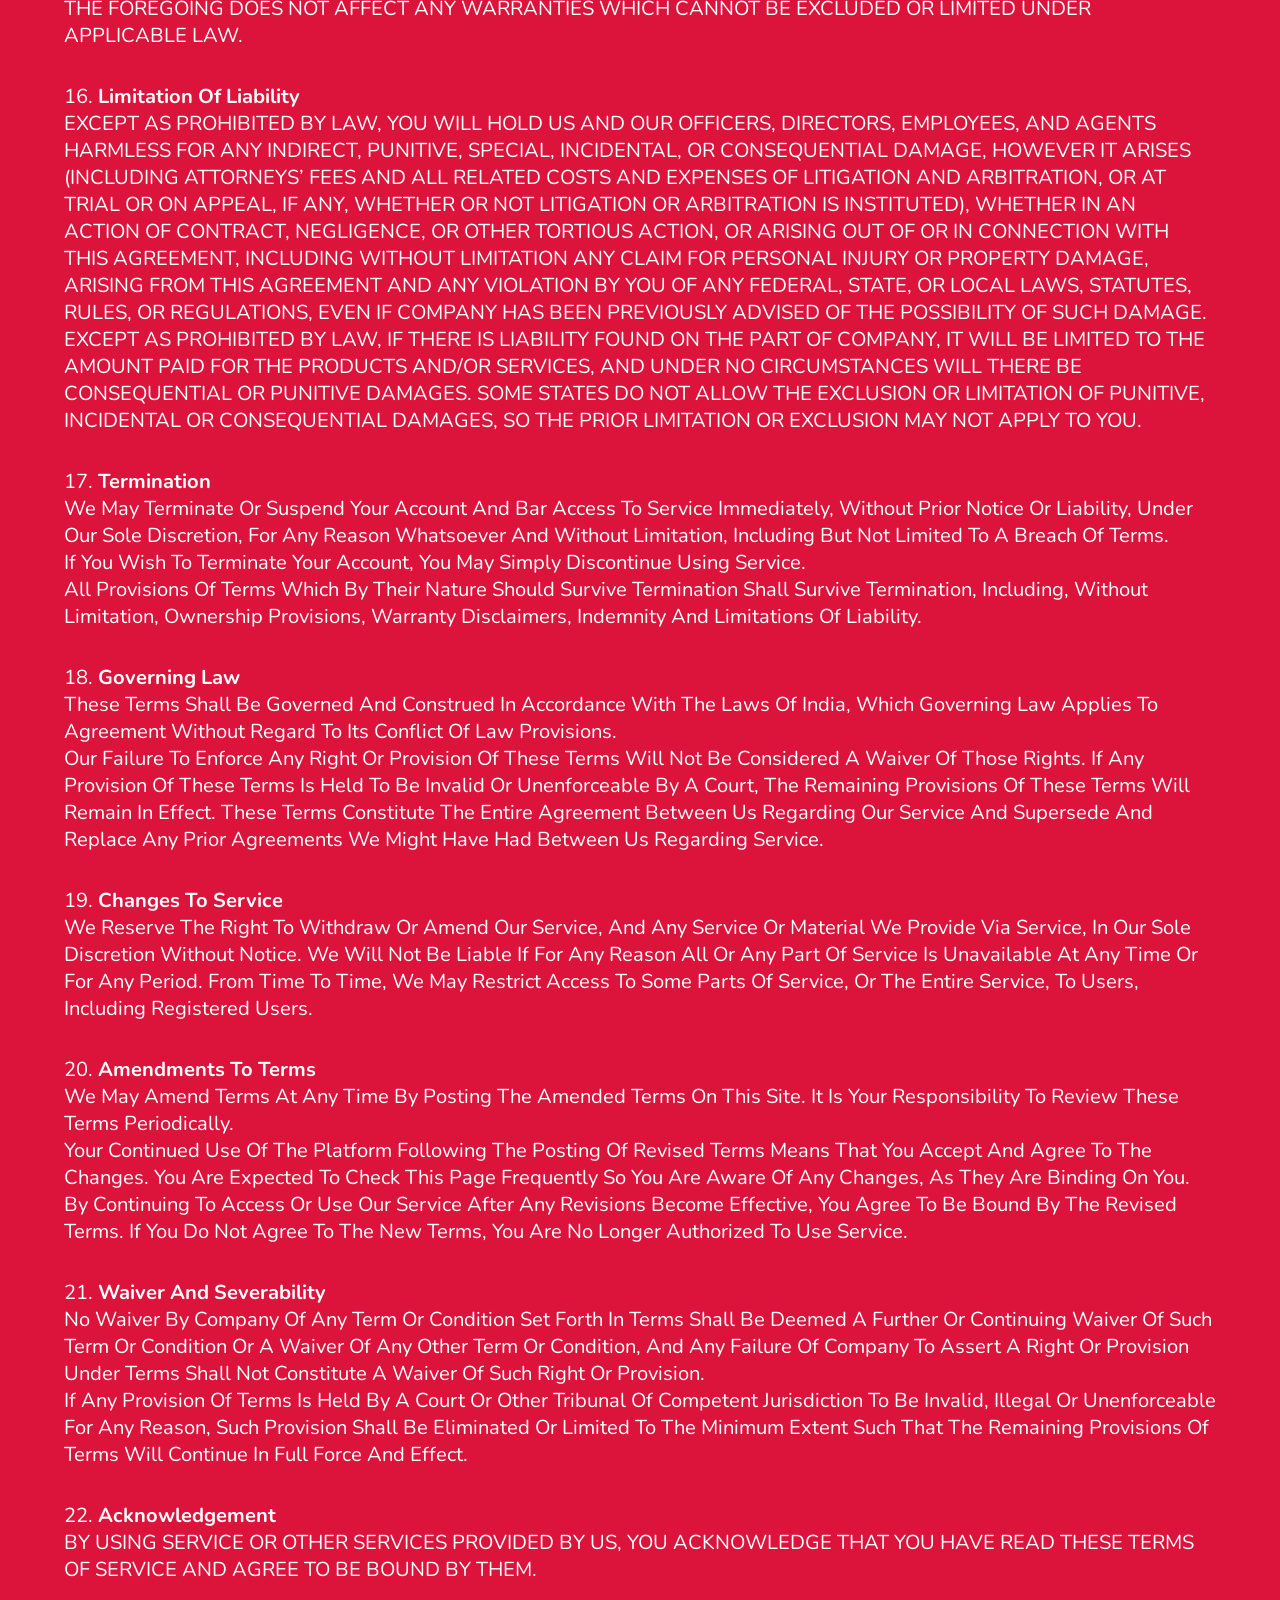
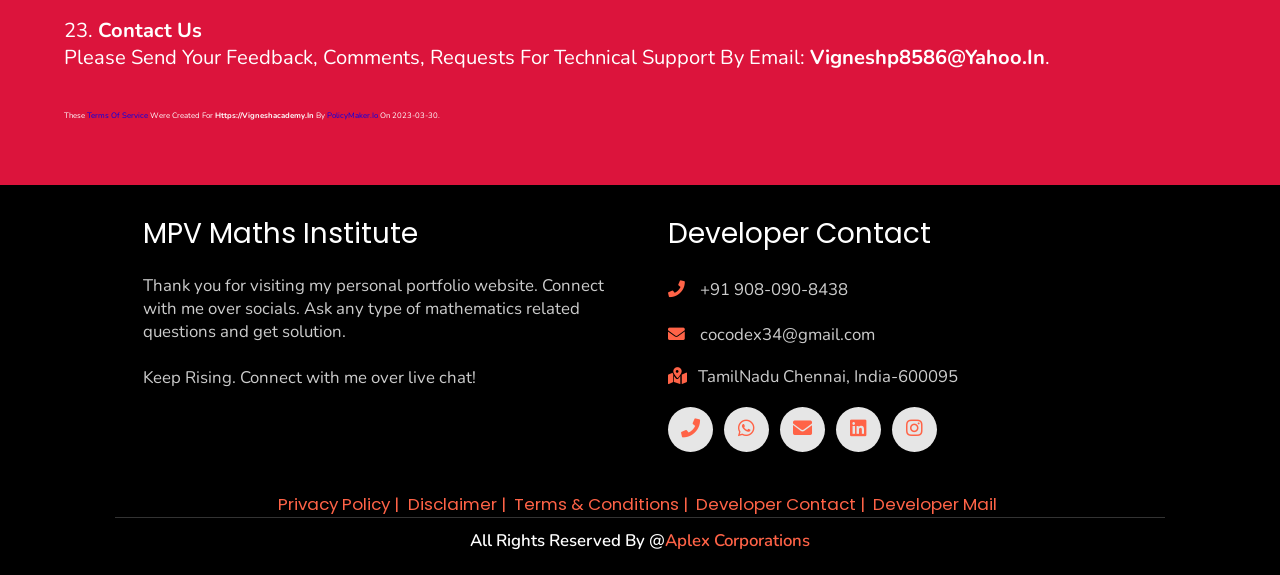
<file: Terms&Conditions.html>
<!DOCTYPE html>
<html lang="en">
<head>
    <meta charset="UTF-8">
    <meta http-equiv="X-UA-Compatible" content="IE=edge">
    <meta name="viewport" content="width=device-width, initial-scale=1.0">
    <title>Terms-And-Conditions Page</title>
    <link rel="icon" href="images/favicon.ico">
    <link rel="stylesheet" href="https://cdnjs.cloudflare.com/ajax/libs/font-awesome/5.15.3/css/all.min.css"/>
    <link rel="stylesheet" href="style.css">
    <style>
        .term-main{
            padding: 5%;
            background-color:crimson;
            color: #fff;
        }
        
    </style>
</head>

<body>
    <div class="term-main">
        <h2 style="text-align: center;"><b>TERMS AND CONDITIONS by MPV Maths Institute</b></h2>
<p>Last updated: 2023-03-30</p>
<p>1. <b>Introduction</b></p>
<p>Welcome to <b>MPV Maths Institute</b> (“Company”, “we”, “our”, “us”)!</p>
<p>These Terms of Service (“Terms”, “Terms of Service”) govern your use of our website located at <b>https://vigneshacademy.in</b> (together or individually “Service”) operated by <b>MPV Maths InstituteMPV Maths Institute</b>.</p>
<p>Our Privacy Policy also governs your use of our Service and explains how we collect, safeguard and disclose information that results from your use of our web pages.</p>
<p>Your agreement with us includes these Terms and our Privacy Policy (“Agreements”). You acknowledge that you have read and understood Agreements, and agree to be bound of them.</p>
<p>If you do not agree with (or cannot comply with) Agreements, then you may not use the Service, but please let us know by emailing at <b>vigneshp8586@yahoo.in</b> so we can try to find a solution. These Terms apply to all visitors, users and others who wish to access or use Service.</p>
<br>
<br>
<p>2. <b>Communications</b></p>
<p>By using our Service, you agree to subscribe to newsletters, marketing or promotional materials and other information we may send. However, you may opt out of receiving any, or all, of these communications from us by following the unsubscribe link or by emailing at vigneshp8586@yahoo.in.</p>
<br>
<br>
<br>
<p>3. <b>Purchases</b></p><p>If you wish to purchase any product or service made available through Service (“Purchase”), you may be asked to supply certain information relevant to your Purchase including but not limited to, your credit or debit card number, the expiration date of your card, your billing address, and your shipping information.</p><p>You represent and warrant that: (i) you have the legal right to use any card(s) or other payment method(s) in connection with any Purchase; and that (ii) the information you supply to us is true, correct and complete.</p><p>We may employ the use of third party services for the purpose of facilitating payment and the completion of Purchases. By submitting your information, you grant us the right to provide the information to these third parties subject to our Privacy Policy.</p><p>We reserve the right to refuse or cancel your order at any time for reasons including but not limited to: product or service availability, errors in the description or price of the product or service, error in your order or other reasons.</p><p>We reserve the right to refuse or cancel your order if fraud or an unauthorized or illegal transaction is suspected.</p>
<br>
<br>
<p>4. <b>Contests, Sweepstakes and Promotions</b></p>
<p>Any contests, sweepstakes or other promotions (collectively, “Promotions”) made available through Service may be governed by rules that are separate from these Terms of Service. If you participate in any Promotions, please review the applicable rules as well as our Privacy Policy. If the rules for a Promotion conflict with these Terms of Service, Promotion rules will apply.</p>
<br>
<br>
<p>5. <b>Refunds</b></p><p>We issue refunds for Contracts within <b>1 days</b> of the original purchase of the Contract.</p>
<br><br>
<p>6. <b>Content</b></p><p>Our Service allows you to post, link, store, share and otherwise make available certain information, text, graphics, videos, or other material (“Content”). You are responsible for Content that you post on or through Service, including its legality, reliability, and appropriateness.</p><p>By posting Content on or through Service, You represent and warrant that: (i) Content is yours (you own it) and/or you have the right to use it and the right to grant us the rights and license as provided in these Terms, and (ii) that the posting of your Content on or through Service does not violate the privacy rights, publicity rights, copyrights, contract rights or any other rights of any person or entity. We reserve the right to terminate the account of anyone found to be infringing on a copyright.</p><p>You retain any and all of your rights to any Content you submit, post or display on or through Service and you are responsible for protecting those rights. We take no responsibility and assume no liability for Content you or any third party posts on or through Service. However, by posting Content using Service you grant us the right and license to use, modify, publicly perform, publicly display, reproduce, and distribute such Content on and through Service. You agree that this license includes the right for us to make your Content available to other users of Service, who may also use your Content subject to these Terms.</p><p>MPV Maths Institute has the right but not the obligation to monitor and edit all Content provided by users.</p><p>In addition, Content found on or through this Service are the property of MPV Maths Institute or used with permission. You may not distribute, modify, transmit, reuse, download, repost, copy, or use said Content, whether in whole or in part, for commercial purposes or for personal gain, without express advance written permission from us.</p>
<br>
<br>
<p>7. <b>Prohibited Uses</b></p>
<p>You may use Service only for lawful purposes and in accordance with Terms. You agree not to use Service:</p>
<p>0.1. In any way that violates any applicable national or international law or regulation.</p>
<p>0.2. For the purpose of exploiting, harming, or attempting to exploit or harm minors in any way by exposing them to inappropriate content or otherwise.</p>
<p>0.3. To transmit, or procure the sending of, any advertising or promotional material, including any “junk mail”, “chain letter,” “spam,” or any other similar solicitation.</p>
<p>0.4. To impersonate or attempt to impersonate Company, a Company employee, another user, or any other person or entity.</p>
<p>0.5. In any way that infringes upon the rights of others, or in any way is illegal, threatening, fraudulent, or harmful, or in connection with any unlawful, illegal, fraudulent, or harmful purpose or activity.</p>
<p>0.6. To engage in any other conduct that restricts or inhibits anyone’s use or enjoyment of Service, or which, as determined by us, may harm or offend Company or users of Service or expose them to liability.</p>
<p>Additionally, you agree not to:</p>
<p>0.1. Use Service in any manner that could disable, overburden, damage, or impair Service or interfere with any other party’s use of Service, including their ability to engage in real time activities through Service.</p>
<p>0.2. Use any robot, spider, or other automatic device, process, or means to access Service for any purpose, including monitoring or copying any of the material on Service.</p>
<p>0.3. Use any manual process to monitor or copy any of the material on Service or for any other unauthorized purpose without our prior written consent.</p>
<p>0.4. Use any device, software, or routine that interferes with the proper working of Service.</p>
<p>0.5. Introduce any viruses, trojan horses, worms, logic bombs, or other material which is malicious or technologically harmful.</p>
<p>0.6. Attempt to gain unauthorized access to, interfere with, damage, or disrupt any parts of Service, the server on which Service is stored, or any server, computer, or database connected to Service.</p>
<p>0.7. Attack Service via a denial-of-service attack or a distributed denial-of-service attack.</p>
<p>0.8. Take any action that may damage or falsify Company rating.</p>
<p>0.9. Otherwise attempt to interfere with the proper working of Service.</p>
<br>
<br>
<p>8. <b>Analytics</b></p>
<p>We may use third-party Service Providers to monitor and analyze the use of our Service.</p>
<br>
<br>
<p>9. <b>No Use By Minors</b></p>
<p>Service is intended only for access and use by individuals at least eighteen (18) years old. By accessing or using Service, you warrant and represent that you are at least eighteen (18) years of age and with the full authority, right, and capacity to enter into this agreement and abide by all of the terms and conditions of Terms. If you are not at least eighteen (18) years old, you are prohibited from both the access and usage of Service.</p>
<br>
<br>
<p>10. <b>Intellectual Property</b></p>
<p>Service and its original content (excluding Content provided by users), features and functionality are and will remain the exclusive property of MPV Maths Institute and its licensors. Service is protected by copyright, trademark, and other laws of  and foreign countries. Our trademarks may not be used in connection with any product or service without the prior written consent of MPV Maths Institute.</p>
<br>
<br>
<p>11. <b>Copyright Policy</b></p>
<p>We respect the intellectual property rights of others. It is our policy to respond to any claim that Content posted on Service infringes on the copyright or other intellectual property rights (“Infringement”) of any person or entity.</p>
<p>If you are a copyright owner, or authorized on behalf of one, and you believe that the copyrighted work has been copied in a way that constitutes copyright infringement, please submit your claim via email to vigneshp8586@yahoo.in, with the subject line: “Copyright Infringement” and include in your claim a detailed description of the alleged Infringement as detailed below, under “DMCA Notice and Procedure for Copyright Infringement Claims”</p>
<p>You may be held accountable for damages (including costs and attorneys’ fees) for misrepresentation or bad-faith claims on the infringement of any Content found on and/or through Service on your copyright.</p>
<br>
<br>
<p>12. <b>DMCA Notice and Procedure for Copyright Infringement Claims</b></p>
<p>You may submit a notification pursuant to the Digital Millennium Copyright Act (DMCA) by providing our Copyright Agent with the following information in writing (see 17 U.S.C 512(c)(3) for further detail):</p>
<p>0.1. an electronic or physical signature of the person authorized to act on behalf of the owner of the copyright’s interest;</p>
<p>0.2. a description of the copyrighted work that you claim has been infringed, including the URL (i.e., web page address) of the location where the copyrighted work exists or a copy of the copyrighted work;</p>
<p>0.3. identification of the URL or other specific location on Service where the material that you claim is infringing is located;</p>
<p>0.4. your address, telephone number, and email address;</p>
<p>0.5. a statement by you that you have a good faith belief that the disputed use is not authorized by the copyright owner, its agent, or the law;</p>
<p>0.6. a statement by you, made under penalty of perjury, that the above information in your notice is accurate and that you are the copyright owner or authorized to act on the copyright owner’s behalf.</p>
<p>You can contact our Copyright Agent via email at vigneshp8586@yahoo.in.</p>
<br>
<br>
<p>13. <b>Error Reporting and Feedback</b></p>
<p>You may provide us either directly at vigneshp8586@yahoo.in or via third party sites and tools with information and feedback concerning errors, suggestions for improvements, ideas, problems, complaints, and other matters related to our Service (“Feedback”). You acknowledge and agree that: (i) you shall not retain, acquire or assert any intellectual property right or other right, title or interest in or to the Feedback; (ii) Company may have development ideas similar to the Feedback; (iii) Feedback does not contain confidential information or proprietary information from you or any third party; and (iv) Company is not under any obligation of confidentiality with respect to the Feedback. In the event the transfer of the ownership to the Feedback is not possible due to applicable mandatory laws, you grant Company and its affiliates an exclusive, transferable, irrevocable, free-of-charge, sub-licensable, unlimited and perpetual right to use (including copy, modify, create derivative works, publish, distribute and commercialize) Feedback in any manner and for any purpose.</p>
<br>
<br>
<p>14. <b>Links To Other Web Sites</b></p>
<p>Our Service may contain links to third party web sites or services that are not owned or controlled by MPV Maths Institute.</p>
<p>MPV Maths Institute has no control over, and assumes no responsibility for the content, privacy policies, or practices of any third party web sites or services. We do not warrant the offerings of any of these entities/individuals or their websites.</p>
<p>For example, the outlined <a href="https://policymaker.io/terms-and-conditions/">Terms of Use</a> have been created using <a href="https://policymaker.io/">PolicyMaker.io</a>, a free web application for generating high-quality legal documents. PolicyMaker’s <a href="https://policymaker.io/terms-and-conditions/">Terms and Conditions generator</a> is an easy-to-use free tool for creating an excellent standard Terms of Service template for a website, blog, e-commerce store or app.</p>
<p>YOU ACKNOWLEDGE AND AGREE THAT COMPANY SHALL NOT BE RESPONSIBLE OR LIABLE, DIRECTLY OR INDIRECTLY, FOR ANY DAMAGE OR LOSS CAUSED OR ALLEGED TO BE CAUSED BY OR IN CONNECTION WITH USE OF OR RELIANCE ON ANY SUCH CONTENT, GOODS OR SERVICES AVAILABLE ON OR THROUGH ANY SUCH THIRD PARTY WEB SITES OR SERVICES.</p>
<p>WE STRONGLY ADVISE YOU TO READ THE TERMS OF SERVICE AND PRIVACY POLICIES OF ANY THIRD PARTY WEB SITES OR SERVICES THAT YOU VISIT.</p>
<br>
<br>
<p>15. <b>Disclaimer Of Warranty</b></p>
<p>THESE SERVICES ARE PROVIDED BY COMPANY ON AN “AS IS” AND “AS AVAILABLE” BASIS. COMPANY MAKES NO REPRESENTATIONS OR WARRANTIES OF ANY KIND, EXPRESS OR IMPLIED, AS TO THE OPERATION OF THEIR SERVICES, OR THE INFORMATION, CONTENT OR MATERIALS INCLUDED THEREIN. YOU EXPRESSLY AGREE THAT YOUR USE OF THESE SERVICES, THEIR CONTENT, AND ANY SERVICES OR ITEMS OBTAINED FROM US IS AT YOUR SOLE RISK.</p>
<p>NEITHER COMPANY NOR ANY PERSON ASSOCIATED WITH COMPANY MAKES ANY WARRANTY OR REPRESENTATION WITH RESPECT TO THE COMPLETENESS, SECURITY, RELIABILITY, QUALITY, ACCURACY, OR AVAILABILITY OF THE SERVICES. WITHOUT LIMITING THE FOREGOING, NEITHER COMPANY NOR ANYONE ASSOCIATED WITH COMPANY REPRESENTS OR WARRANTS THAT THE SERVICES, THEIR CONTENT, OR ANY SERVICES OR ITEMS OBTAINED THROUGH THE SERVICES WILL BE ACCURATE, RELIABLE, ERROR-FREE, OR UNINTERRUPTED, THAT DEFECTS WILL BE CORRECTED, THAT THE SERVICES OR THE SERVER THAT MAKES IT AVAILABLE ARE FREE OF VIRUSES OR OTHER HARMFUL COMPONENTS OR THAT THE SERVICES OR ANY SERVICES OR ITEMS OBTAINED THROUGH THE SERVICES WILL OTHERWISE MEET YOUR NEEDS OR EXPECTATIONS.</p>
<p>COMPANY HEREBY DISCLAIMS ALL WARRANTIES OF ANY KIND, WHETHER EXPRESS OR IMPLIED, STATUTORY, OR OTHERWISE, INCLUDING BUT NOT LIMITED TO ANY WARRANTIES OF MERCHANTABILITY, NON-INFRINGEMENT, AND FITNESS FOR PARTICULAR PURPOSE.</p>
<p>THE FOREGOING DOES NOT AFFECT ANY WARRANTIES WHICH CANNOT BE EXCLUDED OR LIMITED UNDER APPLICABLE LAW.</p>
<br>
<br>
<p>16. <b>Limitation Of Liability</b></p>
<p>EXCEPT AS PROHIBITED BY LAW, YOU WILL HOLD US AND OUR OFFICERS, DIRECTORS, EMPLOYEES, AND AGENTS HARMLESS FOR ANY INDIRECT, PUNITIVE, SPECIAL, INCIDENTAL, OR CONSEQUENTIAL DAMAGE, HOWEVER IT ARISES (INCLUDING ATTORNEYS’ FEES AND ALL RELATED COSTS AND EXPENSES OF LITIGATION AND ARBITRATION, OR AT TRIAL OR ON APPEAL, IF ANY, WHETHER OR NOT LITIGATION OR ARBITRATION IS INSTITUTED), WHETHER IN AN ACTION OF CONTRACT, NEGLIGENCE, OR OTHER TORTIOUS ACTION, OR ARISING OUT OF OR IN CONNECTION WITH THIS AGREEMENT, INCLUDING WITHOUT LIMITATION ANY CLAIM FOR PERSONAL INJURY OR PROPERTY DAMAGE, ARISING FROM THIS AGREEMENT AND ANY VIOLATION BY YOU OF ANY FEDERAL, STATE, OR LOCAL LAWS, STATUTES, RULES, OR REGULATIONS, EVEN IF COMPANY HAS BEEN PREVIOUSLY ADVISED OF THE POSSIBILITY OF SUCH DAMAGE. EXCEPT AS PROHIBITED BY LAW, IF THERE IS LIABILITY FOUND ON THE PART OF COMPANY, IT WILL BE LIMITED TO THE AMOUNT PAID FOR THE PRODUCTS AND/OR SERVICES, AND UNDER NO CIRCUMSTANCES WILL THERE BE CONSEQUENTIAL OR PUNITIVE DAMAGES. SOME STATES DO NOT ALLOW THE EXCLUSION OR LIMITATION OF PUNITIVE, INCIDENTAL OR CONSEQUENTIAL DAMAGES, SO THE PRIOR LIMITATION OR EXCLUSION MAY NOT APPLY TO YOU.</p>
<br>
<br>
<p>17. <b>Termination</b></p>
<p>We may terminate or suspend your account and bar access to Service immediately, without prior notice or liability, under our sole discretion, for any reason whatsoever and without limitation, including but not limited to a breach of Terms.</p>
<p>If you wish to terminate your account, you may simply discontinue using Service.</p>
<p>All provisions of Terms which by their nature should survive termination shall survive termination, including, without limitation, ownership provisions, warranty disclaimers, indemnity and limitations of liability.</p>
<br>
<br>
<p>18. <b>Governing Law</b></p>
<p>These Terms shall be governed and construed in accordance with the laws of India, which governing law applies to agreement without regard to its conflict of law provisions.</p>
<p>Our failure to enforce any right or provision of these Terms will not be considered a waiver of those rights. If any provision of these Terms is held to be invalid or unenforceable by a court, the remaining provisions of these Terms will remain in effect. These Terms constitute the entire agreement between us regarding our Service and supersede and replace any prior agreements we might have had between us regarding Service.</p>
<br>
<br>
<p>19. <b>Changes To Service</b></p>
<p>We reserve the right to withdraw or amend our Service, and any service or material we provide via Service, in our sole discretion without notice. We will not be liable if for any reason all or any part of Service is unavailable at any time or for any period. From time to time, we may restrict access to some parts of Service, or the entire Service, to users, including registered users.</p>
<br>
<br>
<p>20. <b>Amendments To Terms</b></p>
<p>We may amend Terms at any time by posting the amended terms on this site. It is your responsibility to review these Terms periodically.</p>
<p>Your continued use of the Platform following the posting of revised Terms means that you accept and agree to the changes. You are expected to check this page frequently so you are aware of any changes, as they are binding on you.</p>
<p>By continuing to access or use our Service after any revisions become effective, you agree to be bound by the revised terms. If you do not agree to the new terms, you are no longer authorized to use Service.</p>
<br>
<br>
<p>21. <b>Waiver And Severability</b></p>
<p>No waiver by Company of any term or condition set forth in Terms shall be deemed a further or continuing waiver of such term or condition or a waiver of any other term or condition, and any failure of Company to assert a right or provision under Terms shall not constitute a waiver of such right or provision.</p>
<p>If any provision of Terms is held by a court or other tribunal of competent jurisdiction to be invalid, illegal or unenforceable for any reason, such provision shall be eliminated or limited to the minimum extent such that the remaining provisions of Terms will continue in full force and effect.</p>
<br>
<br>
<p>22. <b>Acknowledgement</b></p>
<p>BY USING SERVICE OR OTHER SERVICES PROVIDED BY US, YOU ACKNOWLEDGE THAT YOU HAVE READ THESE TERMS OF SERVICE AND AGREE TO BE BOUND BY THEM.</p>
<br>
<br>
<p>23. <b>Contact Us</b></p>
<p>Please send your feedback, comments, requests for technical support by email: <b>vigneshp8586@yahoo.in</b>.</p>
<p style="margin-top: 5em; font-size: 0.7em;">These <a href="https://policymaker.io/terms-and-conditions/">Terms of Service</a> were created for <b>https://vigneshacademy.in</b> by <a href="https://policymaker.io">PolicyMaker.io</a> on 2023-03-30.</p>
 
    </div>
       
 <!-- footer section starts -->
 <section class="footer">

    <div class="box-container">
  
        <div class="box">
            <h3>MPV Maths Institute</h3>
            <p class="foot-text">Thank you for visiting my personal portfolio website. Connect with me over socials. Ask any type of mathematics related questions and get solution. <br/> <br/> Keep Rising. Connect with me over live chat!</p>
        </div>
  
  
        <div class="box box-2">
            <h3>Developer contact</h3>
            <a href="tel:+919080908438"><p> <i class="fas fa-phone"></i>  +91 908-090-8438</p></a>
            <a href="mailto:cocodex34@gmail.com"><p> <i class="fas fa-envelope"></i>  cocodex34@gmail.com</p></a>
            <p> <i class="fas fa-map-marked-alt"></i>TamilNadu Chennai, India-600095</p>
            <div class="share">
                <a href="tel:+919080908438" class="fas fa-phone" aria-label="phone" target="_blank"></a>
                <a href="https://wa.me/+919080908438" class="fab fa-whatsapp" aria-label="fa-whatsapp" target="_blank"></a>
                <a href="mailto:cocodex34@gmail.com" class="fas fa-envelope" aria-label="Mail" target="_blank"></a>
                <a href="https://www.linkedin.com/in/s-mohammed-usaith-abbas-43a419234/" class="fab fa-linkedin" aria-label="LinkedIn" target="_blank"></a>
                <a href="https://instagram.com/aplex_corporations" class="fab fa-instagram" aria-label="instagram" target="_blank"></a>

            </div>
        </div>
    </div>
    <div class="" style="text-align:center">
        <a href="privacy-policy.html" class="foota">Privacy Policy <span class="footline">|</span> </a>
        <a href="Disclaimer.html" class="foota">Disclaimer <span class="footline">|</span></a>
        <a href="Terms&Conditions.html" class="foota">Terms & Conditions <span class="footline">|</span></a>
        <a href="https://wa.me/+919080908438" class="foota">Developer Contact <span class="footline">|</span></a>
        <a href="mailto:cocodex34@gmail.com" class="foota">Developer Mail </a>
      </div>
  
    <h1 class="credit">All rights reserved by @<a href="https://www.linkedin.com/groups/14197904/">Aplex Corporations</a></h1>
    <!-- <i class="fa fa-heart pulse"></i> Heart Logo -->
  </section>
  <!-- footer section ends -->
</body>
</html>
</file>
<file: style.css>
/*  import google fonts */
@import url("https://fonts.googleapis.com/css2?family=Poppins:wght@400;600;700&display=swap");
@import url("https://fonts.googleapis.com/css2?family=Nunito:ital,wght@0,300;0,400;0,600;0,700;1,300;1,400&display=swap");
@import url("https://cdn.jsdelivr.net/npm/bootstrap-icons@1.3.0/font/bootstrap-icons.css");
*{
    margin: 0;
    padding: 0;
    box-sizing: border-box;
    text-decoration: none;
}
html{
    scroll-behavior: smooth;
}
.fa-chevron-circle-right{
    color: tomato;
}

/* custom scroll bar */
::-webkit-scrollbar {
    width: 10px;
}
::-webkit-scrollbar-track {
    background: #f1f1f1;
}
::-webkit-scrollbar-thumb {
    background: tomato;
}

::-webkit-scrollbar-thumb:hover {
    background: tomato;
}

/* all similar content styling codes */
section{
    padding: 100px 0;
}

.max-width{
    max-width: 1300px;
    padding: 0 80px;
    margin: auto;
}
.services p{
    font-size: 1.9rem;
}
p{
    font-family: "Nunito";
    font-size: 1.8rem;
}
.about, .services, .skills, .teams, .contact{
    font-family: 'Poppins', sans-serif;
}
.about .about-content,
.services .serv-content,
.skills .skills-content,
.contact .contact-content{
    display: flex;
    flex-wrap: wrap;
    align-items: center;
    justify-content: space-between;
}

section .title{
    position: relative;
    text-align: center;
    font-size: 40px;
    font-weight: 500;
    margin-bottom: 60px;
    padding-bottom: 20px;
    font-family: 'Ubuntu', sans-serif;
}
section .title::before{
    content: "";
    position: absolute;
    bottom: 0px;
    left: 50%;
    width: 180px;
    height: 3px;
    background: #111;
    transform: translateX(-50%);
}
section .title::after{
    position: absolute;
    bottom: -8px;
    left: 50%;
    font-size: 20px;
    color: tomato;
    padding: 0 5px;
    background: #fff;
    transform: translateX(-50%);
}
body{
    font-family: "Poppins", sans-serif;
}

/* navbar styling */
.navbar{
    position: absolute;
    width: 100%;
    z-index: 999;
    padding: 30px 0;
    font-family: 'Ubuntu', sans-serif;
    transition: all 0.3s ease;
}
.navbar.sticky{
    padding: 15px 0;
    background: tomato;
}
.navbar .max-width{
    display: flex;
    align-items: center;
    justify-content: space-between;
}
.navbar .logo a{
    color: #4642ff;
    font-size: 35px;
    font-weight: 600;
}
.navbar .logo a span{
    color: tomato;
    transition: all 0.3s ease;
}
.navbar.sticky .logo a{
    color: #fff;
}
.navbar.sticky ul li a{
    color: #fff;
}
.navbar.sticky .logo a span{
    color: #fff;
}
.navbar .menu li{
    list-style: none;
    display: inline-block;
}
.navbar .menu li a{
    display: block;
    color: #4642ff;
    font-size: 18px;
    font-weight: 500;
    margin-left: 25px;
    transition: color 0.3s ease;
}
.navbar .menu li a:hover{
    color: tomato;
}
.navbar.sticky .menu li a:hover{
    color: #fff;
}

/* menu btn styling */
.menu-btn{
    color: #fff;
    font-size: 23px;
    cursor: pointer;
    display: none;
}
.scroll-up-btn{
    position: fixed;
    height: 45px;
    width: 42px;
    background: tomato;
    right: 30px;
    bottom: 10px;
    text-align: center;
    line-height: 45px;
    color: #fff;
    z-index: 9999;
    font-size: 30px;
    border-radius: 6px;
    border-bottom-width: 2px;
    cursor: pointer;
    opacity: 0;
    pointer-events: none;
    transition: all 0.3s ease;
}
.scroll-up-btn.show{
    bottom: 30px;
    opacity: 1;
    pointer-events: auto;
}
.scroll-up-btn:hover{
    filter: brightness(90%);
}


/* home section styling */

.menu-btn i{
    color:#4642ff;
}
.home{
    display: flex;
    background-color:#4642ff;
    background-image: -webkit-linear-gradient(280deg, #fff 70%, #4642ff 20%);
    height: 100vh;
    color: #fff;
    min-height: 500px;
    background-size: cover;
    background-attachment: fixed;
    font-family: "Nunito";
}
.home .max-width{
  width: 100%;
  display: flex;
}
.home .max-width .row{
  margin-right: 0;
}
.home .home-content .text-1{
    color:#4642ff ;
    font-size: 27px;
}
.home .home-content .text-2{
    font-size: 75px;
    color: #4642ff;
    font-weight: 600;
    margin-left: -3px;
}
.home .home-content .text-3{
    font-size: 40px;
    color: #4642ff;
    margin: 5px 0;
}
.home .home-content .text-3 span{
    color: tomato;
    font-weight: 500;
}
.home .home-content a{
    display: inline-block;
    background: tomato;
    color: #fff;
    font-size: 25px;
    padding: 12px 36px;
    margin-top: 20px;
    font-weight: 400;
    border-radius: 6px;
    border: 2px solid tomato;
    transition: all 0.3s ease;
}
.home .home-content a:hover{
    color: tomato;
    background: none;
}


/* about section styling */
.about .title::after{
    content: "Who Are We";
}
.about .about-content .left{
    width: 45%;
}
.about .about-content .left img{
    height: 480px;
    width: 400px;
    object-fit: cover;
    border-radius: 6px;
}
.about .about-content .right{
    width: 55%;
}
.text{
    font-size: 2rem;
}
.about .about-content .right .text{
    font-size: 2.5rem;
    font-weight: 600;
    margin-bottom: 10px;
}
.about p{
    font-size: 1.9rem;
}
.about .about-content .right .text span{
    color: tomato;
}
.about .about-content .right p{
    text-align: justify;
}
.about .about-content .right a{
    display: inline-block;
    background: tomato;
    color: #fff;
    font-size: 20px;
    font-weight: 500;
    padding: 10px 30px;
    margin-top: 20px;
    border-radius: 6px;
    border: 2px solid tomato;
    transition: all 0.3s ease;
}
.about .about-content .right a:hover{
    color: tomato;
    background: none;
}

/* services section styling */
.services, .teams{
    color:#fff;
    background: #111;
}
.services .title::before,
.teams .title::before{
    background: #fff;
}
.services .title::after,
.teams .title::after{
    background: #111;
    content: "what i provide";
}
.services .serv-content .card{
    width: calc(33% - 20px);
    background: #222;
    text-align: center;
    border-radius: 6px;
    padding: 50px 25px;
    cursor: pointer;
    transition: all 0.3s ease;
}
.services .serv-content .card:hover{
    background: tomato;
}
.services .serv-content .card .box{
    transition: all 0.3s ease;
}
.services .serv-content .card:hover .box{
    transform: scale(1.05);
}
.services .serv-content .card i{
    font-size: 50px;
    color: tomato;
    transition: color 0.3s ease;
}
.service-text{
    font-size: 2rem;
}
.services .serv-content .card:hover i{
    color: #fff;
}
.services .serv-content .card .text{
    font-size: 25px;
    font-weight: 500;
    margin: 10px 0 7px 0;
}

/* skills section styling */

.skills .title::after{
    content: "what i know";
}
.skills .skills-content .column{
    width: calc(50% - 30px);
}
.skills .skills-content .left .text{
    font-size: 20px;
    font-weight: 600;
    margin-bottom: 10px;
}
.skills .skills-content .left p{
    text-align: justify;
}
.skills .skills-content .left a{
    display: inline-block;
    background: tomato;
    color: #fff;
    font-size: 18px;
    font-weight: 500;
    padding: 8px 16px;
    margin-top: 20px;
    border-radius: 6px;
    border: 2px solid tomato;
    transition: all 0.3s ease;
}
.skills .skills-content .left a:hover{
    color: tomato;
    background: none;
}
.skills .skills-content .right .bars{
    margin-bottom: 15px;
}

.skills .skills-content .right .info{
    display: flex;
    margin-bottom: 5px;
    align-items: center;
    justify-content: space-between;
}
.skills .skills-content .right span{
    font-weight: 500;
    font-size: 18px;
}
.skills .skills-content .right .line{
    height: 5px;
    width: 100%;
    background: lightgrey;
    position: relative;
}
.skills .skills-content .right .line::before{
    content: "";
    position: absolute;
    height: 100%;
    left: 0;
    top: 0;
    background: tomato;
}
.skillhead{
    padding-bottom:8px;
}
.skills-content .right .html::before{
    width: 70%;
}
.skills-content .right .css::before{
    width: 60%;
}
.skills-content .right .js::before{
    width: 63%;
}
.skills-content .right .php::before{
    width: 63%;
}
.skills-content .right .mysql::before{
    width: 100%;
}

/* teams section styling */
.teams .title::after{
    content: "What We Provide";
}
.teams .carousel .card{
    background: #222;
    border-radius: 6px;
    padding: 25px 35px;
    text-align: center;
    overflow: hidden;
    transition: all 0.3s ease;
}
.teams .carousel .card:hover{
    background: tomato;
}
.teams .carousel .card .box{
    display: flex;
    flex-direction: column;
    align-items: center;
    justify-content: center;
    transition: all 0.3s ease;
}
.teams .carousel .card:hover .box{
    transform: scale(1.05);
}
.teams .carousel .card .text{
    font-size: 25px;
    font-weight: 500;
    margin: 10px 0 7px 0;
}
.teams .carousel .card img{
    height: 150px;
    width: 150px;
    object-fit: cover;
    border-radius: 50%;
    border: 5px solid tomato;
    transition: all 0.3s ease;
}
.teams .carousel .card:hover img{
    border-color: #fff;
}
.owl-dots{
    text-align: center;
    margin-top: 20px;
}
.owl-dot{
    height: 13px;
    width: 13px;
    margin: 0 5px;
    outline: none!important;
    border-radius: 50%;
    border: 2px solid tomato!important;
    transition: all 0.3s ease;
}
.owl-dot.active{
    width: 35px;
    border-radius: 14px;
}
.owl-dot.active,
.owl-dot:hover{
    background: tomato!important;
}

/* contact section styling */
.contact .title::after{
    content: "get in touch";
}
.contact .contact-content .column{
    width: calc(50% - 30px);
}
.contact .contact-content .text{
    font-size: 20px;
    font-weight: 600;
    margin-bottom: 10px;
}
.contact .contact-content .left p{
    text-align: justify;
}
.contact .contact-content .left .icons{
    margin: 10px 0;
}
.contact .contact-content .row{
    display: flex;
    height: 65px;
    align-items: center;
}
.contact .contact-content .row .info{
    margin-left: 30px;
}
.contact .contact-content .row i{
    font-size: 25px;
    color: tomato;
}
.contact .contact-content .info .head{
    font-weight: 500;
}
.contact .contact-content .info .sub-title{
    color: #333;
}
.contact .right form .fields{
    display: flex;
}
.contact .right form .field,
.contact .right form .fields .field{
    height: 45px;
    width: 100%;
    margin-bottom: 15px;
}
.contact .right form .textarea{
    height: 80px;
    width: 100%;
}
.contact .right form .name{
    margin-right: 10px;
}
.contact .right form .field input,
.contact .right form .textarea textarea{
    height: 100%;
    width: 100%;
    border: 1px solid lightgrey;
    border-radius: 6px;
    outline: none;
    padding: 0 15px;
    font-size: 17px;
    font-family: 'Poppins', sans-serif;
    transition: all 0.3s ease;
}
.contact .right form .field input:focus,
.contact .right form .textarea textarea:focus{
    border-color: #b3b3b3;
}
.contact .right form .textarea textarea{
  padding-top: 10px;
  resize: none;
}
.contact .right form .button-area{
  display: flex;
  align-items: center;
}
.right form .button-area button{
  color: #fff;
  display: block;
  width: 160px!important;
  height: 45px;
  outline: none;
  font-size: 18px;
  font-weight: 500;
  border-radius: 6px;
  cursor: pointer;
  flex-wrap: nowrap;
  background: tomato;
  border: 2px solid tomato;
  transition: all 0.3s ease;
}
.right form .button-area button:hover{
  color: tomato;
  background: none;
}

.sub-title a{
    text-decoration: none;
    color: black;
}


.share-icons a{
    display: inline;
    flex-wrap: wrap;
    padding: 1rem 0;
    height: 4rem;
    width: 4rem;
    padding: 1.5rem;
    text-align: center;
    border-radius: 5rem;
    font-size: 1.7rem;
    margin-right: 1rem;
    transition: 0.2s;
    background: tomato;
    color: #fff;
    border: none;
  }

  .share-icons{
    padding-top: 1.5rem;
  }

  .share-icons a:hover{
    background: #fff;
    transform: scale(0.98);
    color: tomato;
  }

/* responsive media query start */
@media (max-width: 1104px) {
    .about .about-content .left img{
        height: 350px;
        width: 350px;
    }
}

@media (max-width: 991px) {
    .max-width{
        padding: 0 50px;
    }
}
@media (max-width: 947px){
    .menu-btn{
        display: block;
        z-index: 999;
    }
    section .title{
        padding-bottom: 40px;
    }
    .service-text{
        font-size: 1.9rem;
    }
    .menu-btn i.active:before{
        content: "\f00d";
    }
    .navbar .menu{
        position: fixed;
        height: 50vh;
        width: 100%;
        left: -100%;
        top: 0;
        background: url(images/menu.jpg);
        text-align: center;
        padding-top: 80px;
        transition: all 0.3s ease;
    }
    .navbar .menu.active{
        left: 0;
    }
    .navbar .menu li{
        display: block;
    }
    
    .navbar .menu li a{
        display: inline-block;
        margin: 10px 0;
        font-size: 25px;
    }
    .home .home-content .text-2{
        font-size: 70px;
    }
    .home .home-content .text-3{
        font-size: 35px;
    }
    .home .home-content a{
        font-size: 23px;
        padding: 10px 30px;
    }
    .max-width{
        max-width: 930px;
    }
    .about .about-content .column{
        width: 100%;
    }
    .about .about-content .left{
        display: flex;
        justify-content: center;
        margin: 0 auto 60px;
    }
    .about .about-content .right{
        flex: 100%;
    }
    .services .serv-content .card{
        width: calc(50% - 10px);
        margin-bottom: 20px;
    }
    .skills .skills-content .column,
    .contact .contact-content .column{
        width: 100%;
        margin-bottom: 35px;
    }
}

@media (max-width: 690px) {
    .max-width{
        padding: 0 23px;
    }
    .home .home-content .text-2{
        font-size: 60px;
    }
    .home .home-content .text-3{
        font-size: 32px;
    }
    section .title{
        padding-bottom: 40px;
    }
    .home .home-content a{
        font-size: 20px;
    }
    .services .serv-content .card{
        width: 100%;
    }
    .service-text{
        font-size: 1.9rem;
    }
}

@media (max-width: 500px) {
    .home .home-content .text-2{
        font-size: 50px;
    }
    .home .home-content .text-3{
        font-size: 27px;
    }
    .about .about-content .right .text,
    .skills .skills-content .left .text{
        font-size: 2.3rem;
    }
    section .title{
        padding-bottom: 40px;
    }
    .contact .right form .fields{
        flex-direction: column;
    }
    .contact .right form .name,
    .contact .right form .email{
        margin: 0;
    }
    .service-text{
        font-size: 1.9rem;
    }
    .right form .error-box{
       width: 150px;
    }
    .scroll-up-btn{
        right: 15px;
        bottom: 15px;
        height: 38px;
        width: 35px;
        font-size: 23px;
        line-height: 38px;
    }
}

  
* {
    margin: 0;
    padding: 0;
    box-sizing: border-box;
    text-decoration: none;
    outline: none;
    border: none;
    text-transform: capitalize;
    transition: all 0.2s linear;
  }
  
  *::selection {
    background: #2b3dda;
    color: #fff;
  }
  
  html {
    font-size: 70%;
    overflow-x: hidden;
  }
  html::-webkit-scrollbar {
    width: 0.8rem;
  }
  html::-webkit-scrollbar-track {
    background: rgb(235, 202, 245);
  }
  html::-webkit-scrollbar-thumb {
    background: tomato;/* This color will change the scrollbar color of the website*/
  }
  
  
  section {
    min-height: 50vh;
    padding: 2rem 9%;
  }
  
  
  /* footer section starts */
  .footer {
    min-height: auto;
    padding-top: 0;
    background: black;
  }
  .footer .box-container {
    display: flex;
    justify-content: center;
    flex-wrap: wrap;
  }
  .footer .box-container .box {
    flex: 1 1 25rem;
    margin: 2.5rem;
  }
  .footer .box-container .box h3 {
    font-size: 2.5rem;
    color: #fff;
    padding-bottom: 1rem;
    font-weight: normal;
  }
  .footer .foot-text{
    font-size: 1.8rem;
  }
  .footer .box-container .box p {
    font-size: 1.5rem;
    color: #ccc;
    padding: 0.7rem 0;
    text-transform: none;
  }
  .footer .box-container .box p i {
    padding-right: 1rem;
    color:tomato;
  }
  .footer .box-container .box a {
    font-size: 1.5rem;
    color: rgb(238, 238, 238);
    padding: 0.3rem 0;
    display: block;
  }
  .footer .box-container .box a:hover {
    color: tomato;
  }
  .footer .box-container .box .share {
    display: flex;
    flex-wrap: wrap;
    padding: 1rem 0;
  }


  .foota:hover{
    color: #fff;
  }
  .foota{
    font-size: 1.5rem;
	color:tomato;
	padding-right: 5px;
	text-decoration: none;
}
  .footer .box-container .box .share a {
    height: 4rem;
    width: 4rem;
    padding: 1rem;
    text-align: center;
    border-radius: 5rem;
    font-size: 1.7rem;
    margin-right: 1rem;
    transition: 0.2s;
    background: rgb(230, 230, 230);
    color: tomato;
    border: none;
  }
  .footer .box-container .box .share a:hover {
    background: transparent;
    transform: scale(0.98);
    border: 0.1rem solid rgb(180, 178, 178);
    color: tomato;
  }
  .footer .credit {
    padding: 1rem 0 0 0;
    text-align: center;
    font-size: 1.5rem;
    font-family: "Nunito", sans-serif;
    font-weight: 600;
    color: #fff;
    border-top: 0.1rem solid #fff3;
  }
  .footer .credit a {
    color: tomato;
  }
  .footer .fa {
    color: #e90606;
    margin: 0 0.3rem;
    font-size: 1.5rem;
    animation: pound 0.35s infinite alternate;
  }
  @-webkit-keyframes pound {
    to {
      transform: scale(1.1);
    }
  }
  @keyframes pound {
    to {
      transform: scale(1.1);
    }
  }
  @media (max-width: 450px) {
    .footer .box-container .box {
      margin: 1.5rem;
    }
    .footer .box-container .box p {
      padding: 0.7rem;
    }
    .footer .box-container .box .share a {
      padding: 1.2rem;
    }
    .share-icons{
        padding: 1.2rem;
    }
  }
  /* footer section ends */
  
  /* common media queries starts*/
  @media (max-width: 450px) {
    html {
      font-size: 55%;
    }
    body {
      padding-right: 0;
    }
    section {
      padding: 2rem;
    }
  }
  /* common media queries ends*/
  
 

  .head{
    font-size: 1.5rem;
  }
  .sub-title{
    font-size: 1.5rem;
  }


  .curve {
    position: absolute;
    height: 250px;
    width: 100%;
    bottom: 0;
    text-align: center;
  }

  .curve::before {
    content: '';
    display: block;
    position: absolute;
    border-radius: 100% 50%;
    width: 55%;
    height: 100%;
    transform: translate(85%, 60%);
    background-color: hsl(216, 21%, 16%);
  }

  .curve::after {
    content: '';
    display: block;
    position: absolute;
    border-radius: 100% 50%;
    width: 55%;
    height: 100%;
    background-color: #3c31dd;
    transform: translate(-4%, 40%);
    z-index: -1;
  }
</file>
